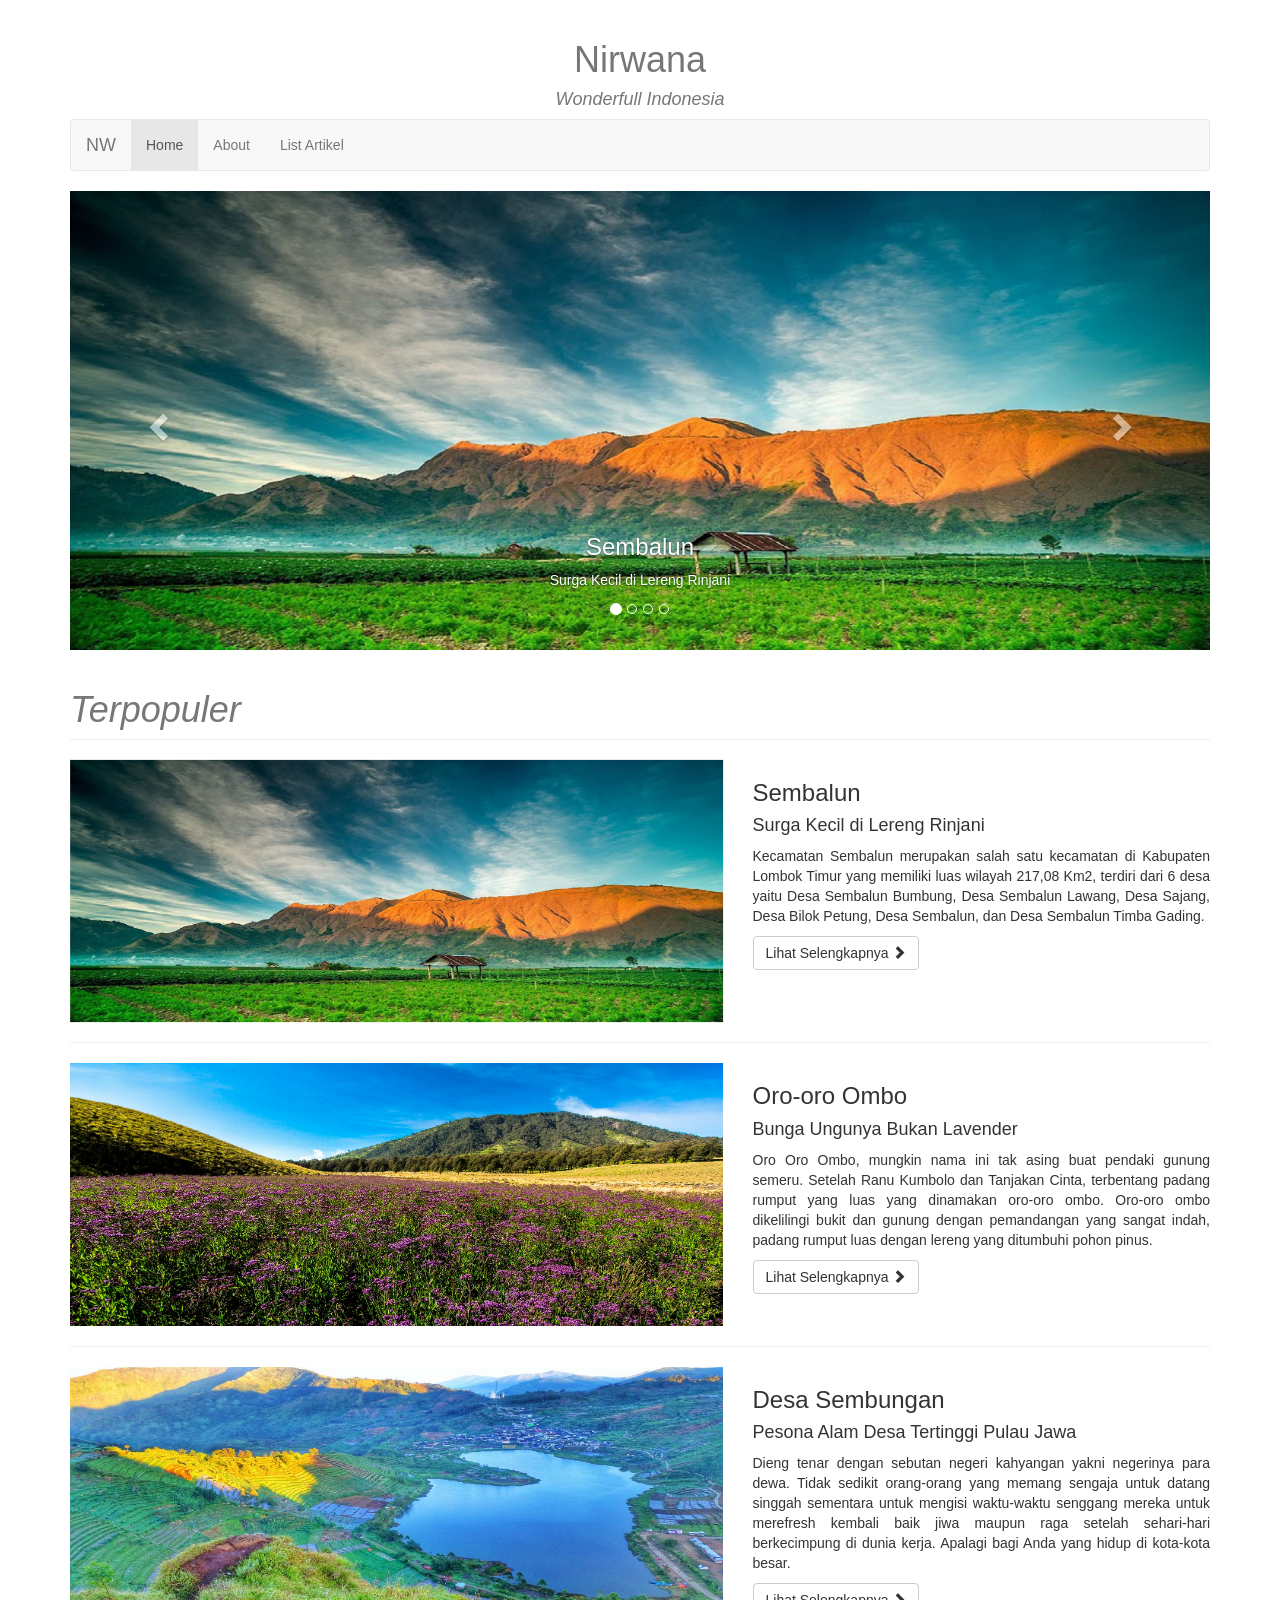
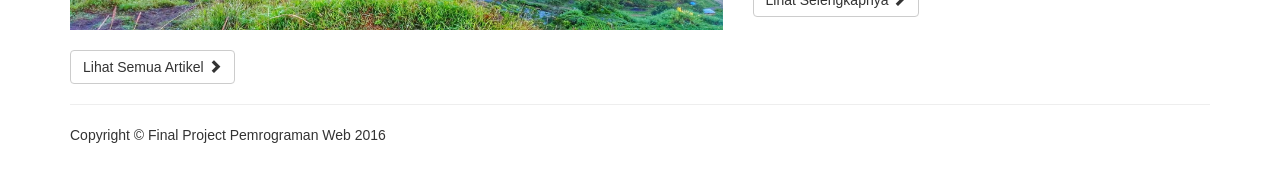
<file: index.html>
<!DOCTYPE html>  
<html lang="en"> <head>
    <title>Welcome</title>
    <meta charset="utf-8">
    <meta name="viewport" content="width=device-width, initialscale=1">
    <link rel="stylesheet" href="css/bootstrap.min.css">
    <link rel="stylesheet" href="css/navbar.css">
  </head><body>
    <div class="cover">
      <div class="cover-image"></div>
    </div>
    <div class="container">
      <!-- navbar -->
      <div class="row">
        <div class="col-md-12 text-center">
          <h1 class="text-muted">Nirwana</h1>
          <h4 class="text-muted">
            <i>Wonderfull Indonesia</i>
          </h4>
        </div>
      </div>
      <nav class="navbar navbar-default">
        <div class="container-fluid">
          <div class="navbar-header">
            <button type="button" class="navbar-toggle collapsed" data-toggle="collapse" data-target="#navbar" aria-expanded="false" aria-controls="navbar">
              <span class="sr-only">Toggle navigation</span>
              <span class="icon-bar"></span>
              <span class="icon-bar"></span>
              <span class="icon-bar"></span>
            </button>
            <a class="navbar-brand" href="#">NW</a>
          </div>
          <div id="navbar" class="navbar-collapse collapse">
            <ul class="nav navbar-nav">
              <li class="active">
                <a href="#">Home</a>
              </li>
              <li>
                <a href="about.html">About</a>
              </li>
              <li>
                <a href="listartikel.html">List Artikel</a>
              </li>
            </ul>
          </div>
          <!--/.nav-collapse -->
        </div>
        <!--/.container-fluid -->
      </nav>
      <div class="row"></div>
      <!-- navbar -->
      <!-- Slide -->
      <!-- Carousel plugin : javascript yang ada di bootstrap.js -->
      <div id="myCarousel" class="carousel slide" data-ride="carousel">
        <!-- Indicators / bulet" di bawah gambar -->
        <ol class="carousel-indicators">
          <li data-target="#myCarousel" data-slide-to="0" class="active"></li>
          <li data-target="#myCarousel" data-slide-to="1"></li>
          <li data-target="#myCarousel" data-slide-to="2"></li>
          <li data-target="#myCarousel" data-slide-to="3"></li>
        </ol>
        <!-- Wrapper for slides -->
        <div class="carousel-inner" role="listbox">
          <div class="item active">
            <img src="img\sembalun-lawang.jpg" alt="sembalun"/>
            <div class="carousel-caption">
              <h3>Sembalun</h3>
              <p>Surga Kecil di Lereng Rinjani</p>
            </div>
          </div>
          <div class="item">
            <img src="img\Dieng.jpeg" alt="dieng"/>
            <div class="carousel-caption">
              <h3>Desa Sembungan</h3>
              <p>Keindahan Pesona Alama Desa Tertinggi Di Pulau Jawa</p>
            </div>
          </div>
          <div class="item">
            <img src="img\oro-oro ombo.jpg" alt="oro-oro"/>
            <div class="carousel-caption">
              <h3>Oro-oro Ombo</h3>
              <p>Bunga Ungunya Bukan Lavender</p>
            </div>
          </div>
          <div class="item">
            <img src="img\raja ampat.jpg" alt="ampat"/>
            <div class="carousel-caption">
              <h3>Welcome To Raja Ampat</h3>
              <p>The Paradise On Earth</p>
            </div>
          </div>
        </div>
        <!--carousel-inner-->
        <!-- kontrol ke kanan dan ke kiri <> -->
        <a class="left carousel-control" href="#myCarousel" role="button" data-slide="prev">



		<span class="glyphicon glyphicon-chevron-left" aria-hidden="true"></span>



		<span class="sr-only">Previous</span>



	</a>
        <a class="right carousel-control" href="#myCarousel" role="button" data-slide="next">



		<span class="glyphicon glyphicon-chevron-right" aria-hidden="true"></span>



		<span class="sr-only">Next</span>



	</a>
      </div>
      <!--myCarousel-->
      <!-- Slide -->
      <!-- Page Content -->
      <!-- Page Heading -->
      <div class="row">
        <div class="col-lg-12">
          <h1 class="page-header text-muted">
            <i>Terpopuler</i>
          </h1>
        </div>
      </div>
      <!-- /.row -->
      <!-- Project One -->
      <div class="row">
        <div class="col-md-7">
          <a href="#">

            <img class="img-responsive" src="img\sembalun-lawang.jpg" alt="sembalun">

          </a>
        </div>
        <div class="col-md-5">
          <h3>Sembalun</h3>
          <h4 contenteditable="true">Surga Kecil di Lereng Rinjani</h4>
          <p class="text-justify">Kecamatan Sembalun merupakan salah satu kecamatan di Kabupaten Lombok
            Timur yang memiliki luas wilayah 217,08 Km2, terdiri dari 6 desa yaitu
            Desa Sembalun Bumbung, Desa Sembalun Lawang, Desa Sajang, Desa Bilok Petung,
            Desa Sembalun, dan Desa Sembalun Timba Gading.&nbsp;</p>
          <a class="btn btn-default" href="rinjani.html">Lihat Selengkapnya <span class="glyphicon glyphicon-chevron-right"></span></a>
        </div>
      </div>
      <!-- /.row -->
      <hr>
      <!-- Project Two -->
      <div class="row">
        <div class="col-md-7">
          <a href="#">

             <img class="img-responsive" src="img\oro-oro ombo.jpg" alt="oro-oro">

          </a>
        </div>
        <div class="col-md-5">
          <h3>Oro-oro Ombo</h3>
          <h4 contenteditable="true">Bunga Ungunya Bukan Lavender</h4>
          <p class="text-justify">Oro Oro Ombo, mungkin nama ini tak asing buat pendaki gunung semeru. Setelah
            Ranu Kumbolo dan Tanjakan Cinta, terbentang padang rumput yang luas yang
            dinamakan oro-oro ombo. Oro-oro ombo dikelilingi bukit dan gunung dengan
            pemandangan yang sangat indah, padang rumput luas dengan lereng yang ditumbuhi
            pohon pinus.</p>
          <a class="btn btn-default" href="orooro.html">Lihat Selengkapnya <span class="glyphicon glyphicon-chevron-right"></span></a>
        </div>
      </div>
      <!-- /.row -->
      <hr>
      <!-- Project Three -->
      <div class="row">
        <div class="col-md-7">
          <a href="#">

             <img class="img-responsive" src="img\Dieng.jpeg" alt="dieng">

          </a>
        </div>
        <div class="col-md-5">
          <h3>Desa Sembungan</h3>
          <h4>Pesona Alam Desa Tertinggi Pulau Jawa</h4>
          <p class="text-justify">Dieng tenar dengan sebutan negeri kahyangan yakni negerinya para dewa.
            Tidak sedikit orang-orang yang memang sengaja untuk datang singgah sementara
            untuk mengisi waktu-waktu senggang mereka untuk merefresh kembali baik
            jiwa maupun raga setelah sehari-hari berkecimpung di dunia kerja. Apalagi
            bagi Anda yang hidup di kota-kota besar.</p>
          <a class="btn btn-default" href="dieng.html">Lihat Selengkapnya

            <span class="glyphicon glyphicon-chevron-right"></span>

            </a>
        </div>
      </div>
      <!-- /.row -->
      <br>
      <div>
        <a class="btn btn-default" href="listartikel.html">Lihat Semua Artikel

         <span class="glyphicon glyphicon-chevron-right"></span>

      </a>
      </div>
      <hr>
      <!-- Page Content -->
      <!-- Footer -->
      <footer>
        <div class="row">
          <div class="col-lg-12">
            <p>Copyright © Final Project Pemrograman Web 2016</p>
          </div>
        </div>
        <!-- /.row -->
      </footer>
      <!-- Footer -->
    </div>
    <!--/container-->
    <script src="js/jquery-1.12.4.min.js"></script>
    <script src="js/bootstrap.min.js"></script>
  

</body></html>
</file>
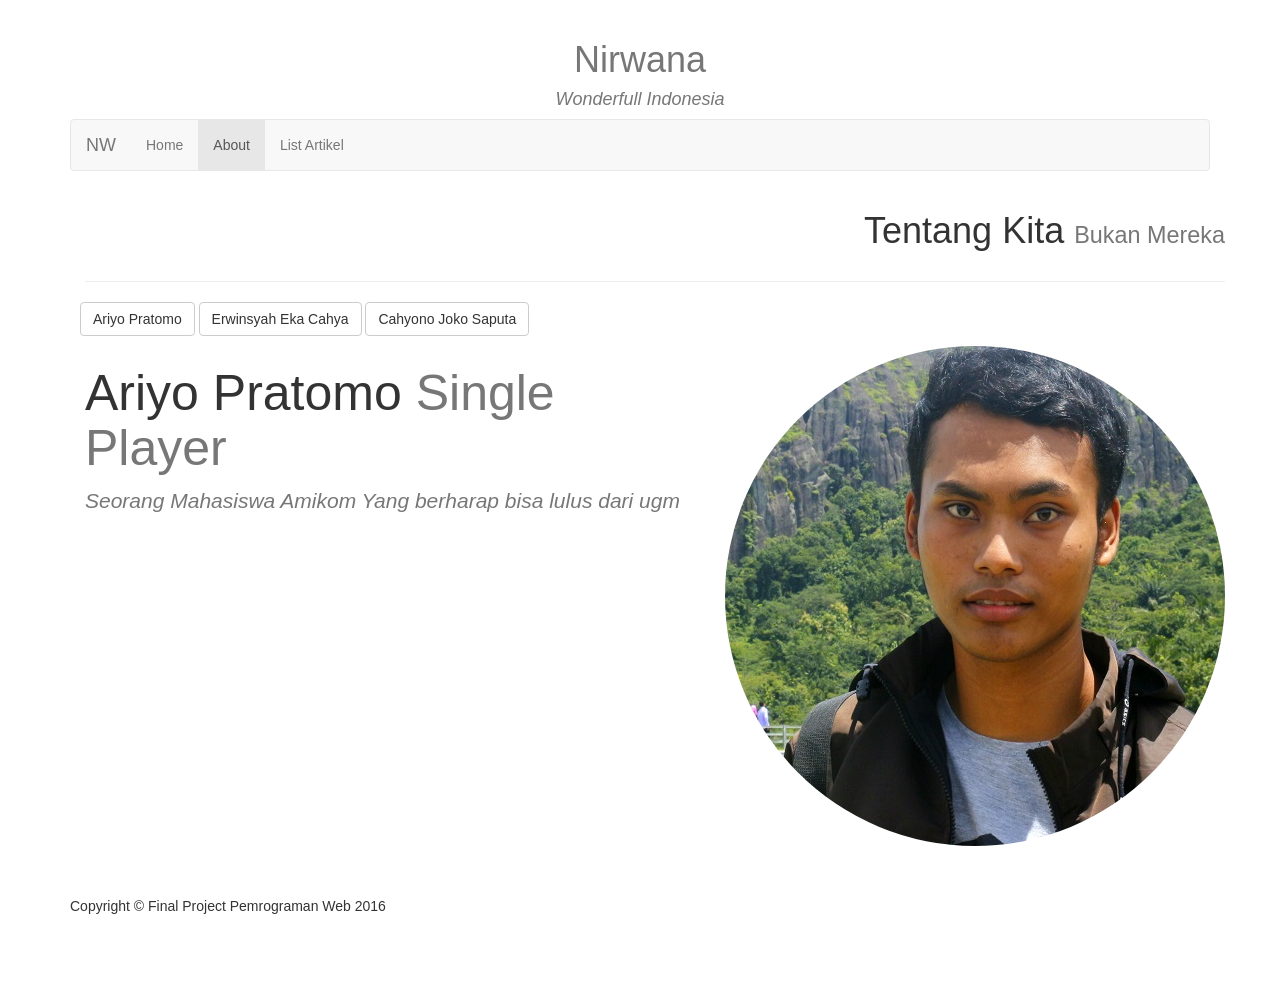
<file: about.html>
<!DOCTYPE html>  
<html lang="en"> <head>
        <title>Tentang Kita</title>
        <meta charset="utf-8">
        <meta name="viewport" content="width=device-width, initialscale=1">
        <link rel="stylesheet" href="css/bootstrap.min.css">
        <link rel="stylesheet" href="css/navbar.css">
        <link rel="stylesheet" href="css/custom.css">
    </head><body>
        <div class="container">
            <!-- navbar -->
            <div class="row">
                <div class="col-md-12 text-center">
                    <h1 class="text-muted">Nirwana</h1>
                    <h4 class="text-muted">
                        <i>Wonderfull Indonesia</i>
                    </h4>
                </div>
            </div>
            <nav class="navbar navbar-default">
                <div class="container-fluid">
                    <div class="navbar-header">
                        <button type="button" class="navbar-toggle collapsed" data-toggle="collapse" data-target="#navbar" aria-expanded="false" aria-controls="navbar">
                            <span class="sr-only">Toggle navigation</span>
                            <span class="icon-bar"></span>
                            <span class="icon-bar"></span>
                            <span class="icon-bar"></span>
                        </button>
                        <a class="navbar-brand" href="#">NW</a>
                    </div>
                    <div id="navbar" class="navbar-collapse collapse">
                        <ul class="nav navbar-nav">
                            <li>
                                <a href="index.html">Home</a>
                            </li>
                            <li class="active">
                                <a href="about.html">About</a>
                            </li>
                            <li>
                                <a href="listartikel.html">List Artikel</a>
                            </li>
                        </ul>
                    </div>
                    <!--/.nav-collapse -->
                </div>
                <!--/.container-fluid -->
            </nav>
            <!-- navbar -->
            <!-- Page Content -->
            <div class="container">
                <div class="row">
                    <div class="col-lg-12">
                        <h1 class="pull-right">Tentang Kita
                            <small>Bukan Mereka</small>
                        </h1>
                    </div>
                </div>
                <hr>
                <div id="wrapper">
                    <ul id="nav" class="list-inline">
                        <a href="about.html">

						<button class="btn btn-default">Ariyo Pratomo</button>

					</a>
                        <a href="erwin.html">

						<button class="btn btn-default">Erwinsyah Eka Cahya</button>

					</a>
                        <a href="joko.html">

						<button class="btn btn-default">Cahyono Joko Saputa</button>

					</a>
                    </ul>
                    <div id="content">
                        <!-- First Featurette -->
                        <div class="featurette" id="about">
                            <img class="featurette-image img-circle img-responsive pull-right" src="img\Ariyo.jpg">
                            <h2 class="featurette-heading">Ariyo Pratomo
                                <span class="text-muted">Single Player</span>
                            </h2>
                            <p class="lead text-muted">
                                <i>Seorang Mahasiswa Amikom Yang berharap bisa lulus dari ugm</i>
                            </p>
                        </div>
                    </div>
                </div>
                
            </div>
            <!-- Footer -->
            <footer>
                <div class="row">
                    <div class="col-lg-12">
                        <p>Copyright © Final Project Pemrograman Web 2016</p>
                    </div>
                </div>
                <!-- /.row -->
            </footer>
            <!-- Footer -->
        </div>
        <!--/container-->
        <script src="js/jquery-1.12.4.min.js"></script>
        <script src="js/bootstrap.min.js"></script>
        <script src="js/ajax.js"></script>
    

</body></html>
</file>
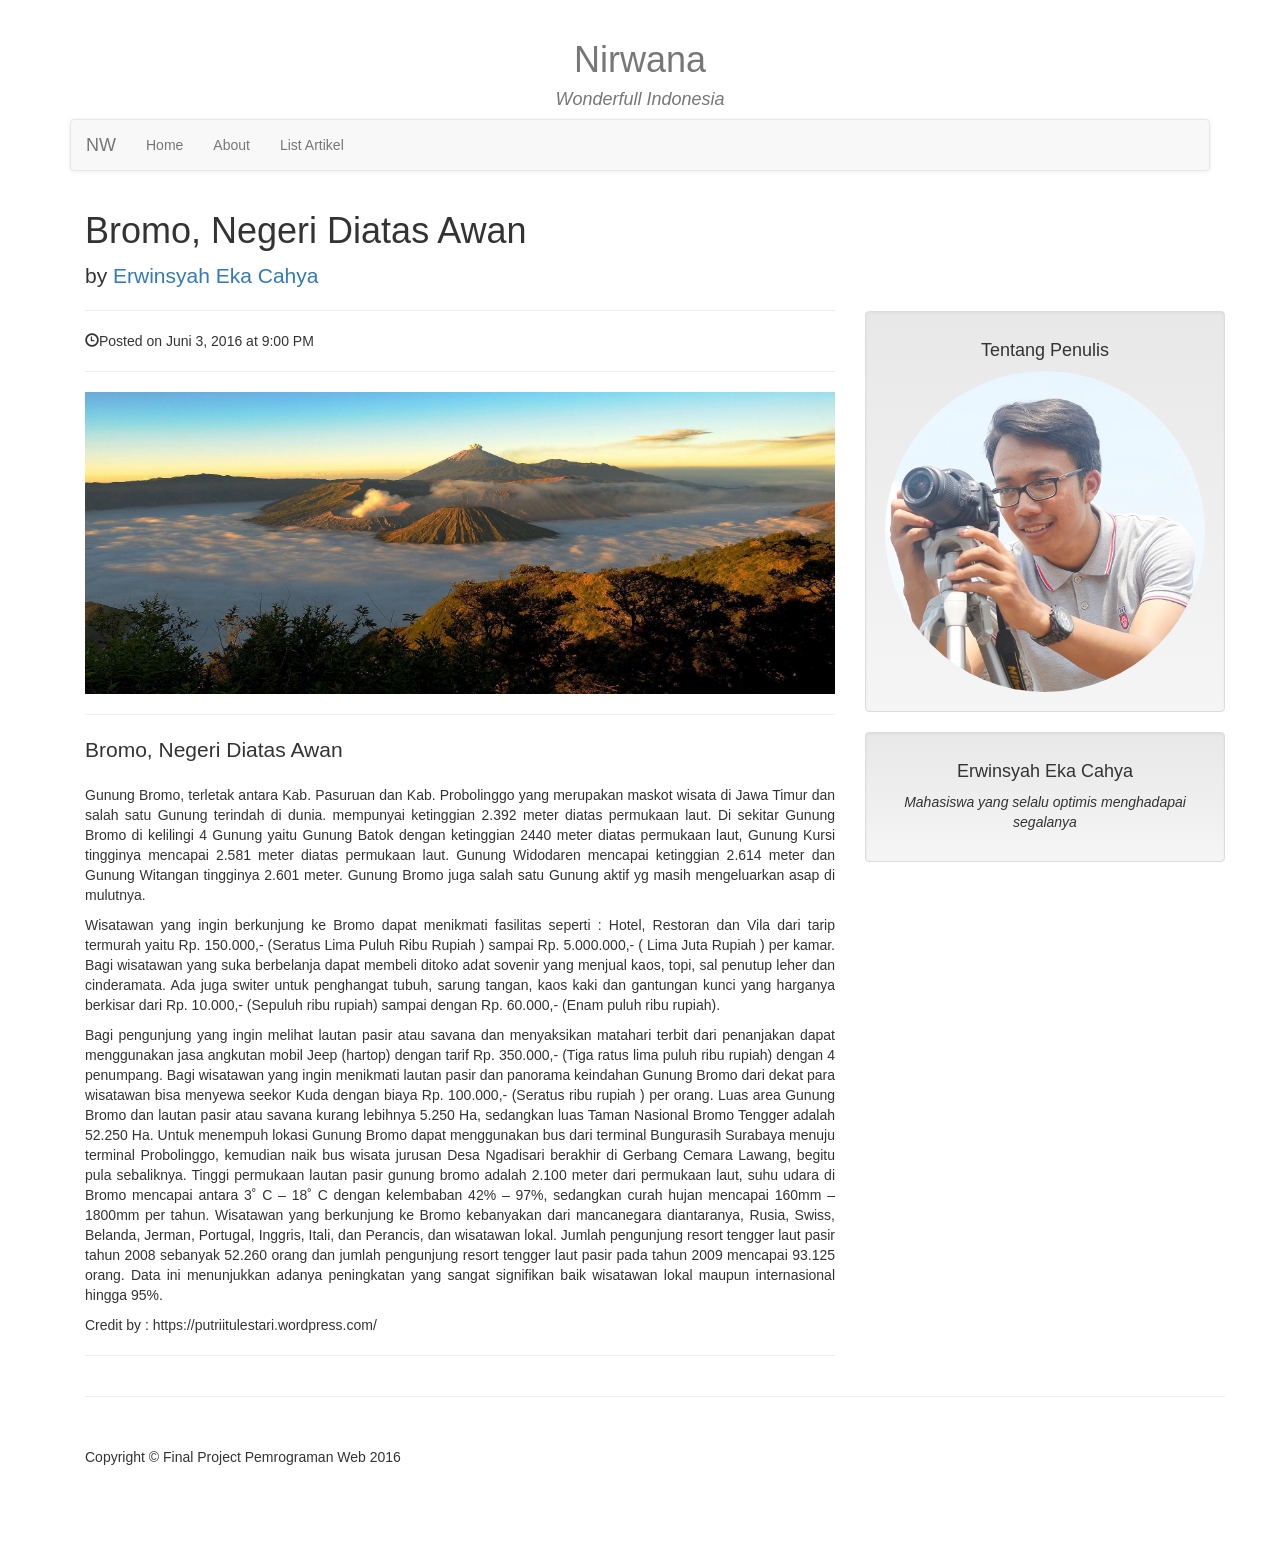
<file: bromo.html>
<!DOCTYPE html>  
<html lang="en"> <head>
    <title>Bromo</title>
    <meta charset="utf-8">
    <meta name="viewport" content="width=device-width, initialscale=1">
    <link rel="stylesheet" href="css/bootstrap.min.css">
    <link rel="stylesheet" href="css/bootstrap-theme.min.css">
    <link rel="stylesheet" href="css/navbar.css">
    <link rel="stylesheet" href="css/custom.css">
  </head><body>
    <div class="container">
      <!-- navbar -->
      <div class="row">
        <div class="col-md-12 text-center">
          <h1 class="text-muted">Nirwana</h1>
          <h4 class="text-muted">
            <i>Wonderfull Indonesia</i>
          </h4>
        </div>
      </div>
      <nav class="navbar navbar-default">
        <div class="container-fluid">
          <div class="navbar-header">
            <button type="button" class="navbar-toggle collapsed" data-toggle="collapse" data-target="#navbar" aria-expanded="false" aria-controls="navbar">
              <span class="sr-only">Toggle navigation</span>
              <span class="icon-bar"></span>
              <span class="icon-bar"></span>
              <span class="icon-bar"></span>
            </button>
            <a class="navbar-brand" href="#">NW</a>
          </div>
          <div id="navbar" class="navbar-collapse collapse">
            <ul class="nav navbar-nav">
              <li>
                <a href="index.html">Home</a>
              </li>
              <li>
                <a href="about.html">About</a>
              </li>
              <li>
                <a href="listartikel.html">List Artikel</a>
              </li>
            </ul>
          </div>
          <!--/.nav-collapse -->
        </div>
        <!--/.container-fluid -->
      </nav>
      <!-- navbar -->
      <!-- Page Content -->
      <div class="container">
        <div class="row">
          <!-- Blog Post Content Column -->
          <div class="col-lg-8">
            <!-- Blog Post -->
            <!-- Title -->
            <h1>Bromo, Negeri Diatas Awan</h1>
            <!-- Author -->
            <p class="lead">by
              <a href="#">Erwinsyah Eka Cahya</a>
            </p>
            <hr>
            <!-- Date/Time -->
            <p>
              <span class="glyphicon glyphicon-time"></span>Posted on Juni 3, 2016 at 9:00 PM</p>
            <hr>
            <!-- Preview Image -->
            <img class="img-responsive" src="img\bromo.jpg" alt="">
            <hr>
            <!-- Post Content -->
            <p class="lead">Bromo, Negeri Diatas Awan</p>
            <p class="text-justify">Gunung Bromo, terletak antara Kab. Pasuruan dan Kab. Probolinggo yang
              merupakan maskot wisata di Jawa Timur dan salah satu Gunung terindah di
              dunia. mempunyai ketinggian 2.392 meter diatas permukaan laut. Di sekitar
              Gunung Bromo di kelilingi 4 Gunung yaitu Gunung Batok dengan ketinggian
              2440 meter diatas permukaan laut, Gunung Kursi tingginya mencapai 2.581
              meter diatas permukaan laut. Gunung Widodaren mencapai ketinggian 2.614
              meter dan Gunung Witangan tingginya 2.601 meter. Gunung Bromo juga salah
              satu Gunung aktif yg masih mengeluarkan asap di mulutnya.</p>
            <p class="text-justify">Wisatawan yang ingin berkunjung ke Bromo dapat menikmati fasilitas seperti
              : Hotel, Restoran dan Vila dari tarip termurah yaitu Rp. 150.000,- (Seratus
              Lima Puluh Ribu Rupiah ) sampai Rp. 5.000.000,- ( Lima Juta Rupiah ) per
              kamar. Bagi wisatawan yang suka berbelanja dapat membeli ditoko adat sovenir
              yang menjual kaos, topi, sal penutup leher dan cinderamata. Ada juga switer
              untuk penghangat tubuh, sarung tangan, kaos kaki dan gantungan kunci yang
              harganya berkisar dari Rp. 10.000,- (Sepuluh ribu rupiah) sampai dengan
              Rp. 60.000,- (Enam puluh ribu rupiah).</p>
            <p class="text-justify">Bagi pengunjung yang ingin melihat lautan pasir atau savana dan menyaksikan
              matahari terbit dari penanjakan dapat menggunakan jasa angkutan mobil Jeep
              (hartop) dengan tarif Rp. 350.000,- (Tiga ratus lima puluh ribu rupiah)
              dengan 4 penumpang. Bagi wisatawan yang ingin menikmati lautan pasir dan
              panorama keindahan Gunung Bromo dari dekat para wisatawan bisa menyewa
              seekor Kuda dengan biaya Rp. 100.000,- (Seratus ribu rupiah ) per orang.
              Luas area Gunung Bromo dan lautan pasir atau savana kurang lebihnya 5.250
              Ha, sedangkan luas Taman Nasional Bromo Tengger adalah 52.250 Ha. Untuk
              menempuh lokasi Gunung Bromo dapat menggunakan bus dari terminal Bungurasih
              Surabaya menuju terminal Probolinggo, kemudian naik bus wisata jurusan
              Desa Ngadisari berakhir di Gerbang Cemara Lawang, begitu pula sebaliknya.
              Tinggi permukaan lautan pasir gunung bromo adalah 2.100 meter dari permukaan
              laut, suhu udara di Bromo mencapai antara 3˚ C – 18˚ C dengan kelembaban
              42% – 97%, sedangkan curah hujan mencapai 160mm – 1800mm per tahun. Wisatawan
              yang berkunjung ke Bromo kebanyakan dari mancanegara diantaranya, Rusia,
              Swiss, Belanda, Jerman, Portugal, Inggris, Itali, dan Perancis, dan wisatawan
              lokal. Jumlah pengunjung resort tengger laut pasir tahun 2008 sebanyak
              52.260 orang dan jumlah pengunjung resort tengger laut pasir pada tahun
              2009 mencapai 93.125 orang. Data ini menunjukkan adanya peningkatan yang
              sangat signifikan baik wisatawan lokal maupun internasional hingga 95%.</p>
            <p contenteditable="true">Credit by : https://putriitulestari.wordpress.com/</p>
              <div class="fb-like" data-href="http://b0ssun.github.io/bromo.html" data-layout="button_count" data-action="like" data-show-faces="true" data-share="false"></div>
              <div class="fb-share-button" data-href="http://b0ssun.github.io/bromo.html" data-layout="button_count" data-mobile-iframe="true"></div>
              <hr>
              <div class="fb-comments" data-href="http://b0ssun.github.io/bromo.html" data-numposts="5"></div>
          </div>
          <!-- Side bar -->
          <div class="col-md-4">
            <br>
            <br>
            <br>
            <br>
            <br>
            <br>
            <!-- tentang -->
            <div class="well">
              <center>
                <h4>Tentang Penulis</h4>
              </center>
              <div class="row">
                <div class="col-lg-12">
                  <img class="img-responsive img-circle center-block" src="img\erwin.png" alt="">
                </div>
              </div>
              <!-- /.row -->
            </div>
            <!-- Side Widget Well -->
            <div class="well">
              <h4 class="text-center">Erwinsyah Eka Cahya</h4>
              <p class="text-center">
                <i>Mahasiswa yang selalu optimis menghadapai segalanya</i>
              </p>
            </div>
            <div class="google-maps">
              <iframe src="https://www.google.com/maps/embed?pb=!1m18!1m12!1m3!1d252899.12789143372!2d112.81292402686141!3d-7.942092003197631!2m3!1f0!2f0!3f0!3m2!1i1024!2i768!4f13.1!3m3!1m2!1s0x2dd637aaab794a41%3A0xada40d36ecd2a5dd!2sGn.+Bromo!5e0!3m2!1sid!2sid!4v1465178981772" width="600" height="450" frameborder="0" style="border:0" allowfullscreen></iframe>
            </div>
          </div>
          <!-- row -->
        </div>
        <!-- container -->
        <hr>
        <!-- Footer -->
        <footer>
          <div class="row">
            <div class="col-lg-12">
              <p>Copyright © Final Project Pemrograman Web 2016</p>
            </div>
          </div>
          <!-- /.row -->
        </footer>
        <!-- Footer -->
        <script src="js/jquery-1.12.4.min.js"></script>
        <script src="js/bootstrap.min.js"></script>
        <script src="js/fb.js"></script>
      </div>
    </div>
  

</body></html>
</file>
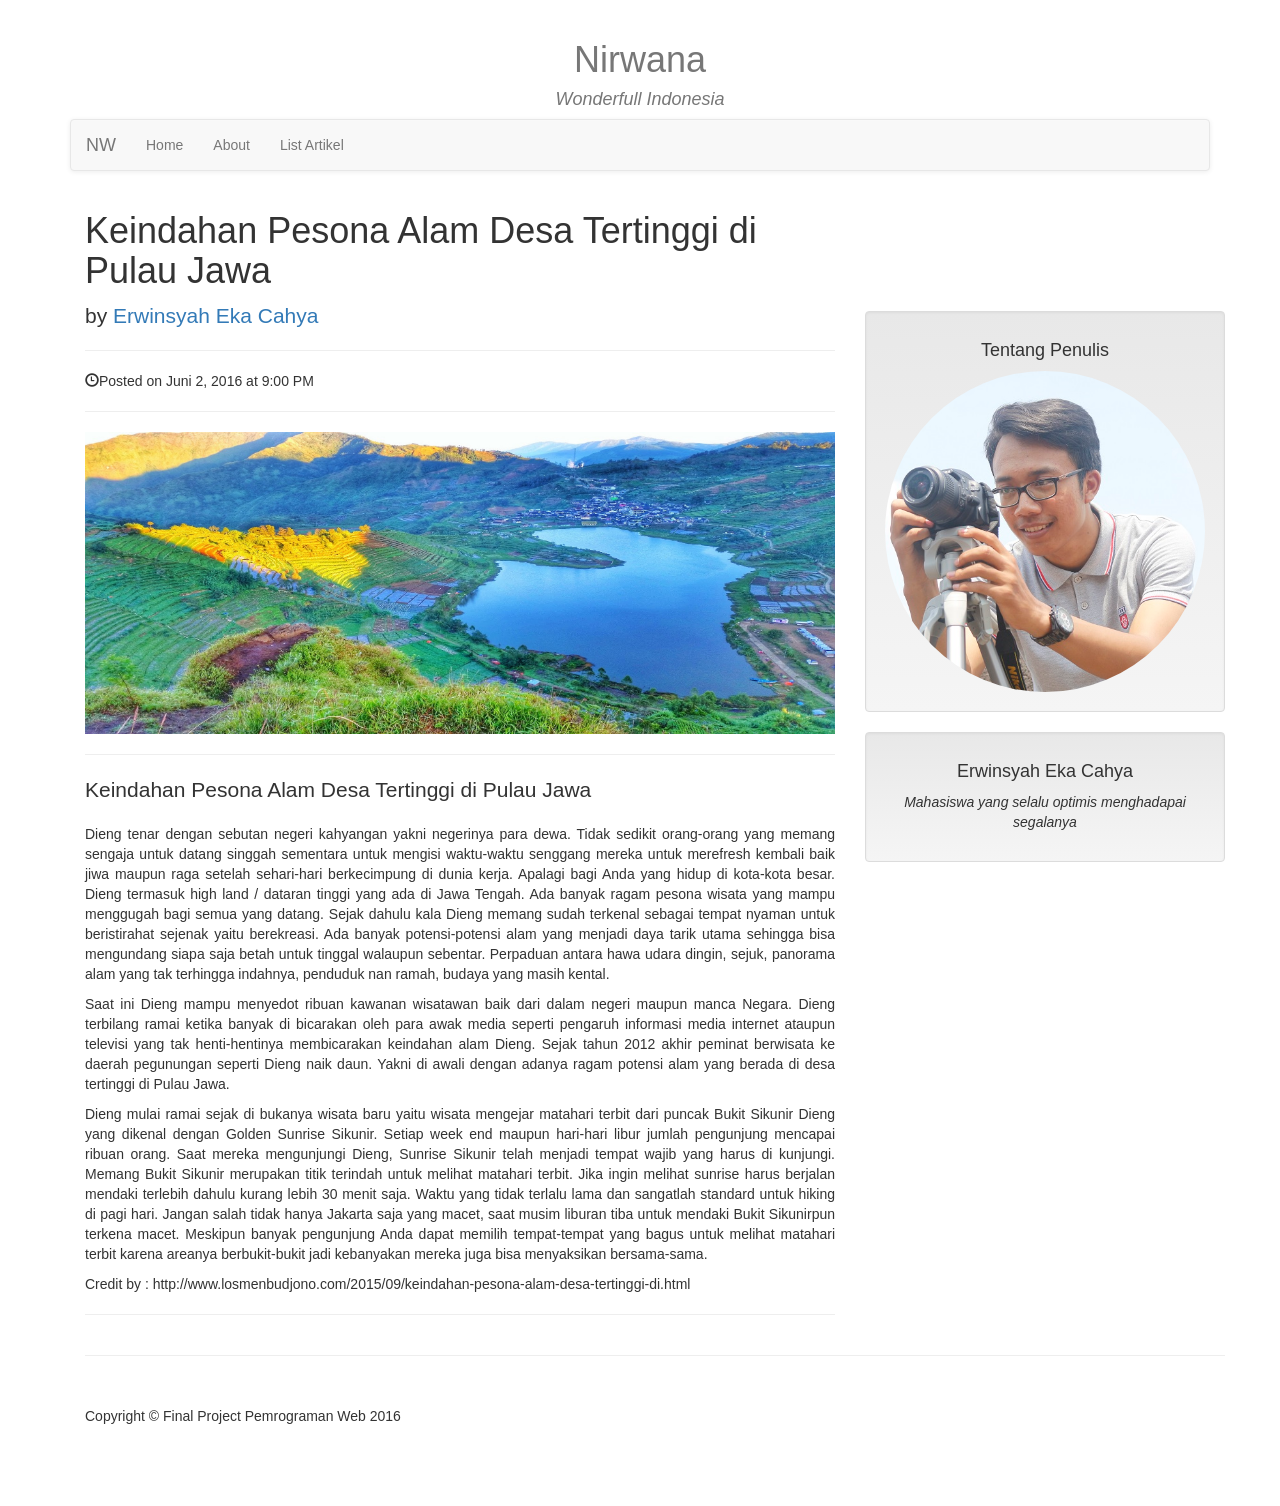
<file: dieng.html>
<!DOCTYPE html>  
<html lang="en"> <head>
    <title>Desa Sembungan</title>
    <meta charset="utf-8">
    <meta name="viewport" content="width=device-width, initialscale=1">
    <link rel="stylesheet" href="css/bootstrap.min.css">
    <link rel="stylesheet" href="css/bootstrap-theme.min.css">
    <link rel="stylesheet" href="css/navbar.css">
    <link rel="stylesheet" href="css/custom.css">
  </head><body>
    <div class="container">
      <!-- navbar -->
      <div class="row">
        <div class="col-md-12 text-center">
          <h1 class="text-muted">Nirwana</h1>
          <h4 class="text-muted">
            <i>Wonderfull Indonesia</i>
          </h4>
        </div>
      </div>
      <nav class="navbar navbar-default">
        <div class="container-fluid">
          <div class="navbar-header">
            <button type="button" class="navbar-toggle collapsed" data-toggle="collapse" data-target="#navbar" aria-expanded="false" aria-controls="navbar">
              <span class="sr-only">Toggle navigation</span>
              <span class="icon-bar"></span>
              <span class="icon-bar"></span>
              <span class="icon-bar"></span>
            </button>
            <a class="navbar-brand" href="#">NW</a>
          </div>
          <div id="navbar" class="navbar-collapse collapse">
            <ul class="nav navbar-nav">
              <li>
                <a href="index.html">Home</a>
              </li>
              <li>
                <a href="about.html">About</a>
              </li>
              <li>
                <a href="listartikel.html">List Artikel</a>
              </li>
            </ul>
          </div>
          <!--/.nav-collapse -->
        </div>
        <!--/.container-fluid -->
      </nav>
      <!-- navbar -->
      <!-- Page Content -->
      <div class="container">
        <div class="row">
          <!-- Blog Post Content Column -->
          <div class="col-lg-8">
            <!-- Blog Post -->
            <!-- Title -->
            <h1>Keindahan Pesona Alam Desa Tertinggi di Pulau Jawa</h1>
            <!-- Author -->
            <p class="lead">by
              <a href="#">Erwinsyah Eka Cahya</a>
            </p>
            <hr>
            <!-- Date/Time -->
            <p>
              <span class="glyphicon glyphicon-time"></span>Posted on Juni 2, 2016 at 9:00 PM</p>
            <hr>
            <!-- Preview Image -->
            <img class="img-responsive" src="img\Dieng.jpeg" alt="">
            <hr>
            <!-- Post Content -->
            <p class="lead">Keindahan Pesona Alam Desa Tertinggi di Pulau Jawa</p>
            <p class="text-justify" contenteditable="true">Dieng tenar dengan sebutan negeri kahyangan yakni negerinya para dewa.
              Tidak sedikit orang-orang yang memang sengaja untuk datang singgah sementara
              untuk mengisi waktu-waktu senggang mereka untuk merefresh kembali baik
              jiwa maupun raga setelah sehari-hari berkecimpung di dunia kerja. Apalagi
              bagi Anda yang hidup di kota-kota besar. Dieng termasuk high land / dataran
              tinggi yang ada di Jawa Tengah. Ada banyak ragam pesona wisata yang mampu
              menggugah bagi semua yang datang. Sejak dahulu kala Dieng memang sudah
              terkenal sebagai tempat nyaman untuk beristirahat sejenak yaitu berekreasi.
              Ada banyak potensi-potensi alam yang menjadi daya tarik utama sehingga
              bisa mengundang siapa saja betah untuk tinggal walaupun sebentar. Perpaduan
              antara hawa udara dingin, sejuk, panorama alam yang tak terhingga indahnya,
              penduduk nan ramah, budaya yang masih kental.</p>
            <p class="text-justify">Saat ini Dieng mampu menyedot ribuan kawanan wisatawan baik dari dalam
              negeri maupun manca Negara. Dieng terbilang ramai ketika banyak di bicarakan
              oleh para awak media seperti pengaruh informasi media internet ataupun
              televisi yang tak henti-hentinya membicarakan keindahan alam Dieng. Sejak
              tahun 2012 akhir peminat berwisata ke daerah pegunungan seperti Dieng naik
              daun. Yakni di awali dengan adanya ragam potensi alam yang berada di desa
              tertinggi di Pulau Jawa.</p>
            <p class="text-justify">Dieng mulai ramai sejak di bukanya wisata baru yaitu wisata mengejar matahari&nbsp;terbit
              dari puncak Bukit Sikunir Dieng yang dikenal dengan Golden Sunrise Sikunir.
              Setiap week end maupun hari-hari libur jumlah pengunjung mencapai ribuan
              orang. Saat mereka mengunjungi Dieng, Sunrise Sikunir telah menjadi tempat
              wajib yang harus di kunjungi. Memang Bukit Sikunir merupakan titik terindah
              untuk melihat matahari terbit. Jika ingin melihat sunrise harus berjalan
              mendaki terlebih dahulu kurang lebih 30 menit saja. Waktu yang tidak terlalu
              lama dan sangatlah standard untuk hiking di pagi hari. Jangan salah tidak
              hanya Jakarta saja yang macet, saat musim liburan tiba untuk mendaki Bukit
              Sikunirpun terkena macet. Meskipun banyak pengunjung Anda dapat memilih
              tempat-tempat yang bagus untuk melihat matahari terbit karena areanya berbukit-bukit
              jadi kebanyakan mereka juga bisa menyaksikan bersama-sama.</p>
            <p contenteditable="true">Credit by : http://www.losmenbudjono.com/2015/09/keindahan-pesona-alam-desa-tertinggi-di.html</p>
            <div class="fb-like" data-href="http://b0ssun.github.io/dieng.html" data-layout="button_count" data-action="like" data-show-faces="true" data-share="false"></div>
          <div class="fb-share-button" data-href="http://b0ssun.github.io/dieng.html" data-layout="button_count" data-mobile-iframe="true"></div>
          <hr>
          <div class="fb-comments" data-href="http://b0ssun.github.io/dieng.html" data-numposts="5"></div>
        </div>
        <!-- Side bar -->
        <div class="col-md-4">
          <br>
          <br>
          <br>
          <br>
          <br>
          <br>
          <!-- tentang -->
          <div class="well">
            <center>
              <h4>Tentang Penulis</h4>
            </center>
            <div class="row">
              <div class="col-lg-12">
                <img class="img-responsive img-circle center-block" src="img\erwin.png" alt="">
              </div>
            </div>
            <!-- /.row -->
          </div>
          <!-- Side Widget Well -->
          <div class="well">
            <h4 class="text-center">Erwinsyah Eka Cahya</h4>
            <p class="text-center">
              <i>Mahasiswa yang selalu optimis menghadapai segalanya</i>
            </p>
          </div>
          <div class="google-maps">
            <iframe src="https://www.google.com/maps/embed?pb=!1m18!1m12!1m3!1d31664.03885659626!2d109.89891284575057!3d-7.240283041871038!2m3!1f0!2f0!3f0!3m2!1i1024!2i768!4f13.1!3m3!1m2!1s0x2e700c9cfdad5b7d%3A0x5027a76e3557250!2sSembungan%2C+Kejajar%2C+Kabupaten+Wonosobo%2C+Jawa+Tengah!5e0!3m2!1sid!2sid!4v1464853620668" width="600" height="450" frameborder="0" style="border:0" allowfullscreen=""></iframe>
          </div>
        </div>
        <!-- row -->
      </div>
      <!-- container -->
      <hr>
      <!-- Footer -->
      <footer>
        <div class="row">
          <div class="col-lg-12">
            <p>Copyright © Final Project Pemrograman Web 2016</p>
          </div>
        </div>
        <!-- /.row -->
      </footer>
      <!-- Footer -->
      <script src="js/jquery-1.12.4.min.js"></script>
      <script src="js/bootstrap.min.js"></script>
      <script src="js/fb.js"></script>
    </div>
    </div>
  

</body></html>
</file>
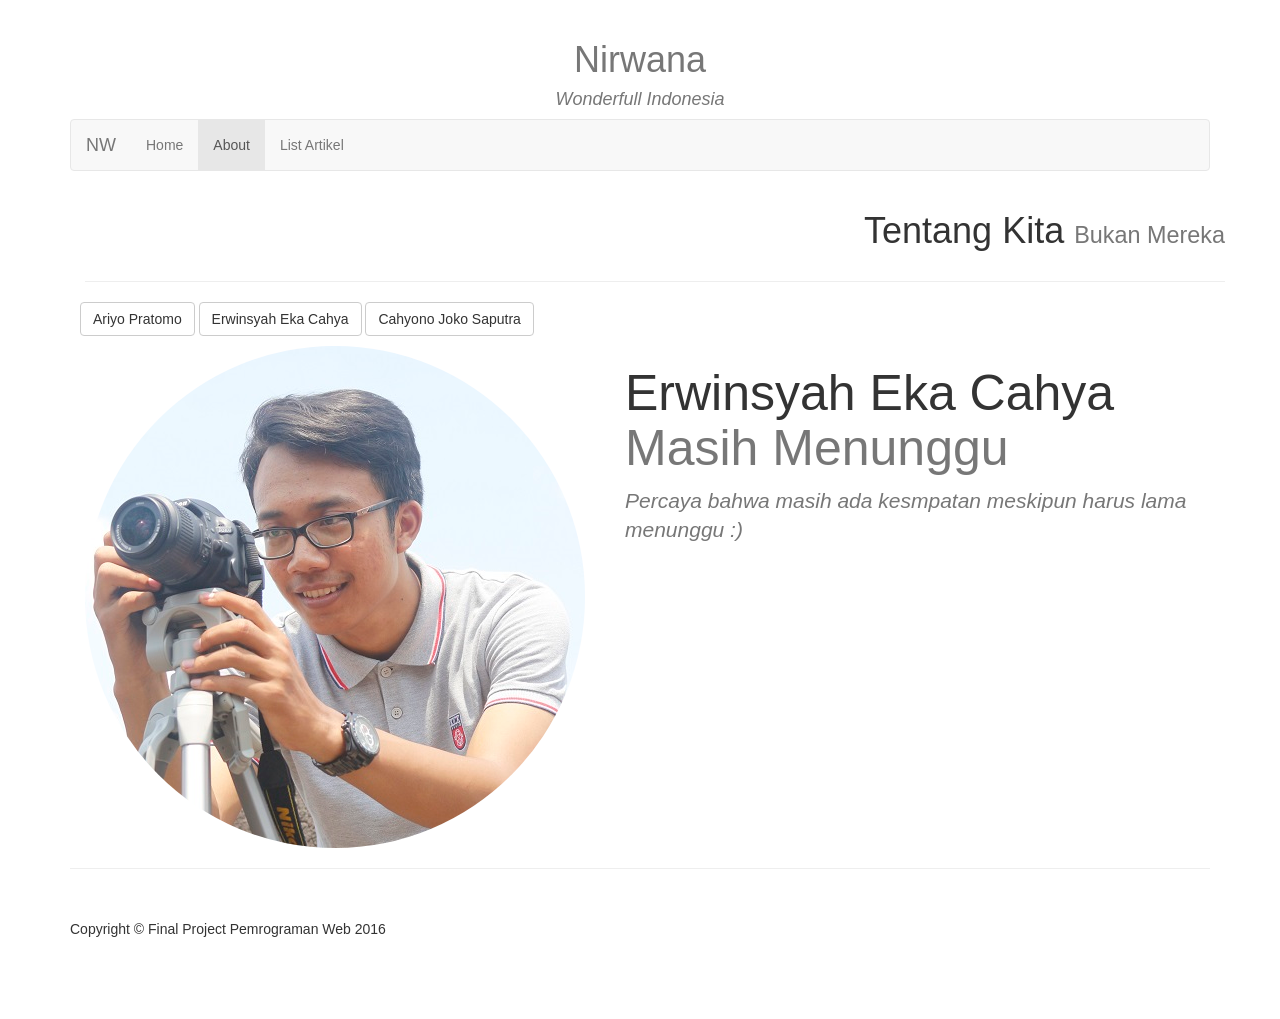
<file: erwin.html>
<!DOCTYPE html>  
<html lang="en"> <head>
        <title>Tentang Kita</title>
        <meta charset="utf-8">
        <meta name="viewport" content="width=device-width, initialscale=1">
        <link rel="stylesheet" href="css/bootstrap.min.css">
        <link rel="stylesheet" href="css/navbar.css">
        <link rel="stylesheet" href="css/custom.css">
    </head><body>
        <div class="container">
            <!-- navbar -->
            <div class="row">
                <div class="col-md-12 text-center">
                    <h1 class="text-muted">Nirwana</h1>
                    <h4 class="text-muted">
                        <i>Wonderfull Indonesia</i>
                    </h4>
                </div>
            </div>
            <nav class="navbar navbar-default">
                <div class="container-fluid">
                    <div class="navbar-header">
                        <button type="button" class="navbar-toggle collapsed" data-toggle="collapse" data-target="#navbar" aria-expanded="false" aria-controls="navbar">
                            <span class="sr-only">Toggle navigation</span>
                            <span class="icon-bar"></span>
                            <span class="icon-bar"></span>
                            <span class="icon-bar"></span>
                        </button>
                        <a class="navbar-brand" href="#">NW</a>
                    </div>
                    <div id="navbar" class="navbar-collapse collapse">
                        <ul class="nav navbar-nav">
                            <li>
                                <a href="index.html">Home</a>
                            </li>
                            <li class="active">
                                <a href="about.html">About</a>
                            </li>
                            <li>
                                <a href="listartikel.html">List Artikel</a>
                            </li>
                        </ul>
                    </div>
                    <!--/.nav-collapse -->
                </div>
                <!--/.container-fluid -->
            </nav>
            <!-- navbar -->
            <!-- Page Content -->
            <div class="container">
                <div class="row">
                    <div class="col-lg-12">
                        <h1 class="pull-right">Tentang Kita
                            <small>Bukan Mereka</small>
                        </h1>
                    </div>
                </div>
                <hr>
                <div id="wrapper">
                    <p style="text-align:center;">
                        </p><ul id="nav" class="list-inline">
                            <a href="about.html">

						<button class="btn btn-default">Ariyo Pratomo</button>

					</a>
                            <a href="erwin.html">

						<button class="btn btn-default">Erwinsyah Eka Cahya</button>

					</a>
                            <a href="joko.html">

						<button class="btn btn-default">Cahyono Joko Saputra</button>

					</a>
                    <p></p>
                    </ul>
                    <div id="content">
                        <!-- First Featurette -->
                        <div class="featurette" id="services">
                            <img class="featurette-image img-circle img-responsive pull-left" src="img\erwin.png">
                            <h2 class="featurette-heading">Erwinsyah Eka Cahya
                                <span class="text-muted">Masih Menunggu</span>
                            </h2>
                            <p class="lead text-muted">
                                <i>Percaya bahwa masih ada kesmpatan meskipun harus lama menunggu :)</i>
                            </p>
                        </div>
                    </div>
                </div>
                
                
            </div>
			<hr>
            <!-- Footer -->
            <footer>
                <div class="row">
                    <div class="col-lg-12">
                        <p>Copyright © Final Project Pemrograman Web 2016</p>
                    </div>
                </div>
                <!-- /.row -->
            </footer>
            <!-- Footer -->
        </div>
        <!--/container-->
        <script src="js/jquery-1.12.4.min.js"></script>
        <script src="js/bootstrap.min.js"></script>
        <script src="js/ajax.js"></script>
    

</body></html>
</file>
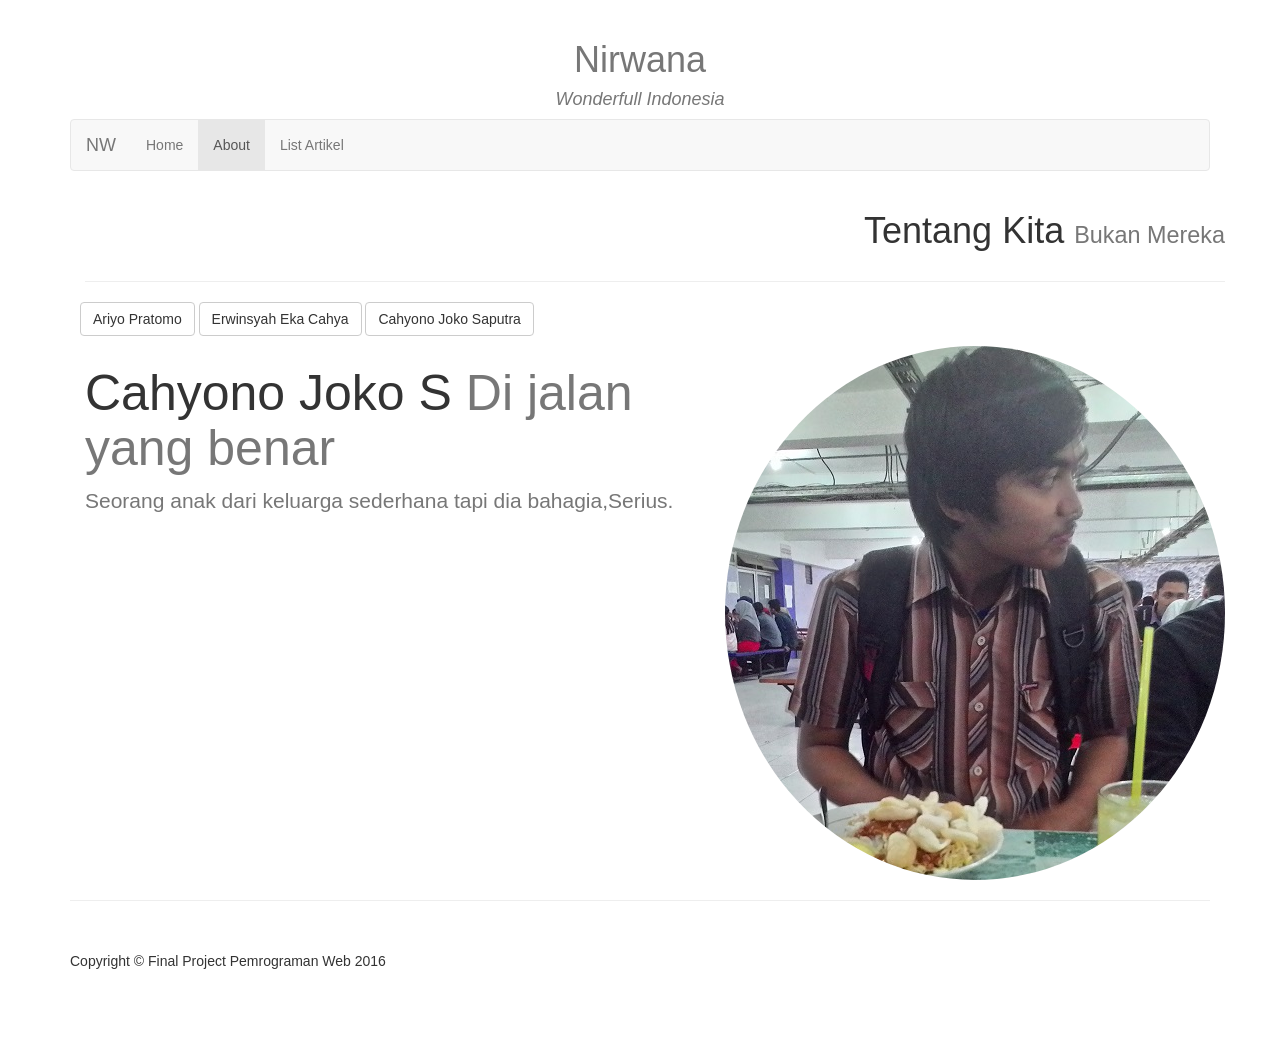
<file: joko.html>
<!DOCTYPE html>  
<html lang="en"> <head>
        <title>Tentang Kita</title>
        <meta charset="utf-8">
        <meta name="viewport" content="width=device-width, initialscale=1">
        <link rel="stylesheet" href="css/bootstrap.min.css">
        <link rel="stylesheet" href="css/navbar.css">
        <link rel="stylesheet" href="css/custom.css">
    </head><body>
        <div class="container">
            <!-- navbar -->
            <div class="row">
                <div class="col-md-12 text-center">
                    <h1 class="text-muted">Nirwana</h1>
                    <h4 class="text-muted">
                        <i>Wonderfull Indonesia</i>
                    </h4>
                </div>
            </div>
            <nav class="navbar navbar-default">
                <div class="container-fluid">
                    <div class="navbar-header">
                        <button type="button" class="navbar-toggle collapsed" data-toggle="collapse" data-target="#navbar" aria-expanded="false" aria-controls="navbar">
                            <span class="sr-only">Toggle navigation</span>
                            <span class="icon-bar"></span>
                            <span class="icon-bar"></span>
                            <span class="icon-bar"></span>
                        </button>
                        <a class="navbar-brand" href="#">NW</a>
                    </div>
                    <div id="navbar" class="navbar-collapse collapse">
                        <ul class="nav navbar-nav">
                            <li>
                                <a href="index.html">Home</a>
                            </li>
                            <li class="active">
                                <a href="about.html">About</a>
                            </li>
                            <li>
                                <a href="listartikel.html">List Artikel</a>
                            </li>
                        </ul>
                    </div>
                    <!--/.nav-collapse -->
                </div>
                <!--/.container-fluid -->
            </nav>
            <!-- navbar -->
            <!-- Page Content -->
            <div class="container">
                <div class="row">
                    <div class="col-lg-12">
                        <h1 class="pull-right">Tentang Kita
                            <small>Bukan Mereka</small>
                        </h1>
                    </div>
                </div>
                <hr>
                <div id="wrapper">
                    <ul id="nav" class="list-inline text-left">
                        <a href="about.html">

						<button class="btn btn-default">Ariyo Pratomo</button>

					</a>
                        <a href="erwin.html">

						<button class="btn btn-default">Erwinsyah Eka Cahya</button>

					</a>
                        <a href="joko.html">

						<button class="btn btn-default">Cahyono Joko Saputra</button>

					</a>
                    </ul>
                    <div id="content">
                        <!-- First Featurette -->
                        <div class="featurette" id="contact">
                            <img class="featurette-image img-circle img-responsive pull-right" src="img\P_20141028_101734_HDR.jpg">
                            <h2 class="featurette-heading">Cahyono Joko S
                                <span class="text-muted">Di jalan yang benar</span>
                            </h2>
                            <p class="lead text-muted">Seorang anak dari keluarga sederhana tapi dia bahagia,Serius.</p>
                        </div>
                    </div>
                </div>
                
            </div>
			<hr>
            <!-- Footer -->
            <footer>
                <div class="row">
                    <div class="col-lg-12">
                        <p>Copyright © Final Project Pemrograman Web 2016</p>
                    </div>
                </div>
                <!-- /.row -->
            </footer>
            <!-- Footer -->
        </div>
        <!--/container-->
        <script src="js/jquery-1.12.4.min.js"></script>
        <script src="js/bootstrap.min.js"></script>
        <script src="js/ajax.js"></script>
    

</body></html>
</file>
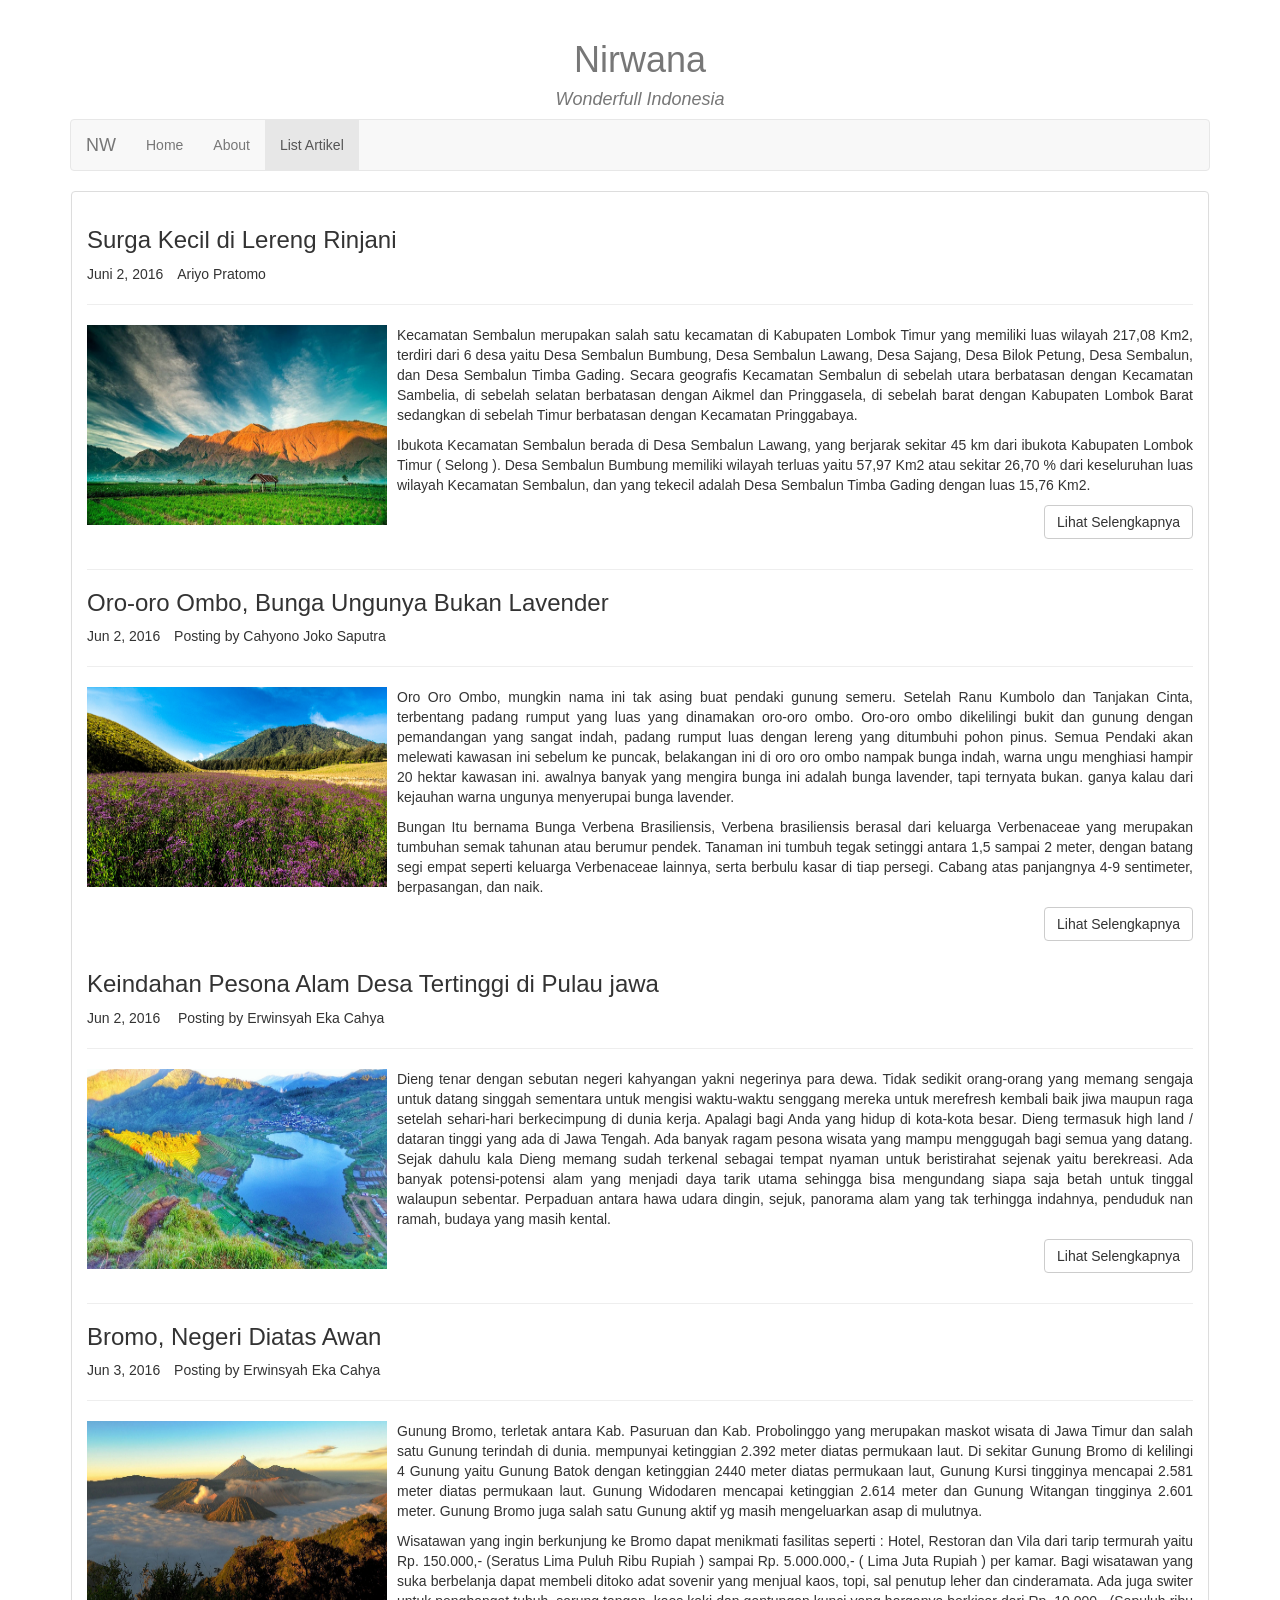
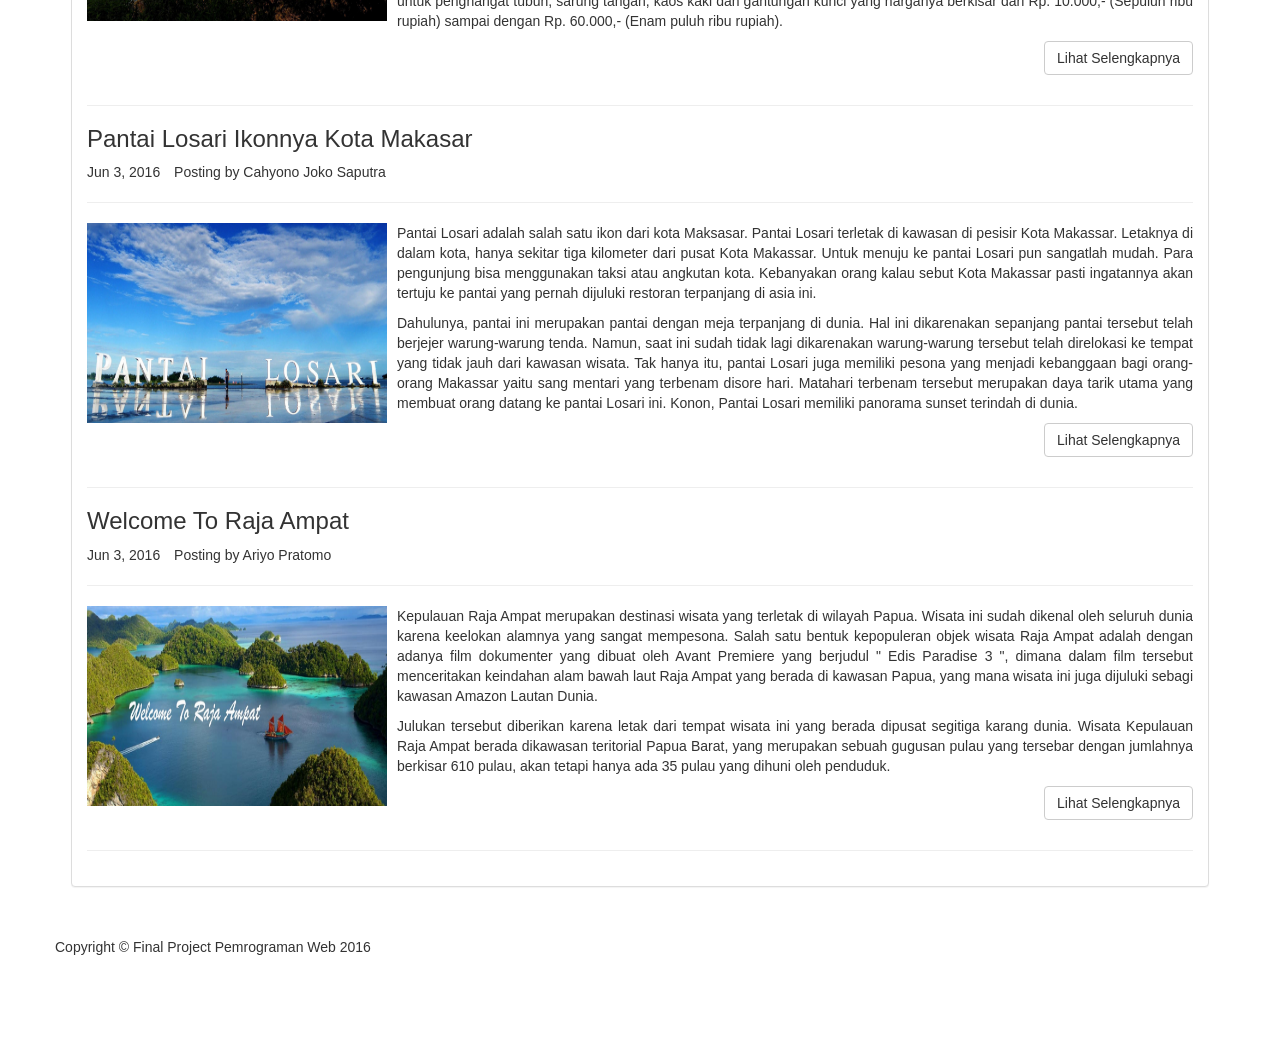
<file: listartikel.html>
<!DOCTYPE html>  
<html lang="en"><head>
    <title>List Artikel</title>
    <meta charset="utf-8">
    <meta name="viewport" content="width=device-width, initialscale=1">
    <link rel="stylesheet" href="css/bootstrap.min.css">
    <link rel="stylesheet" href="css/navbar.css">
    <link rel="stylesheet" href="css/custom.css">
  </head><body>
    <div class="container">
      <!-- navbar -->
      <div class="row">
        <div class="col-md-12 text-center">
          <h1 class="text-muted">Nirwana</h1>
          <h4 class="text-muted">
            <i>Wonderfull Indonesia</i>
          </h4>
        </div>
      </div>
      <nav class="navbar navbar-default">
        <div class="container-fluid">
          <div class="navbar-header">
            <button type="button" class="navbar-toggle collapsed" data-toggle="collapse" data-target="#navbar" aria-expanded="false" aria-controls="navbar">
              <span class="sr-only">Toggle navigation</span>
              <span class="icon-bar"></span>
              <span class="icon-bar"></span>
              <span class="icon-bar"></span>
            </button>
            <a class="navbar-brand" href="#">NW</a>
          </div>
          <div id="navbar" class="navbar-collapse collapse">
            <ul class="nav navbar-nav">
              <li>
                <a href="index.html">Home</a>
              </li>
              <li>
                <a href="about.html">About</a>
              </li>
              <li class="active">
                <a href="listartikel.html">List Artikel</a>
              </li>
            </ul>
          </div>
          <!--/.nav-collapse -->
        </div>
        <!--/.container-fluid -->
      </nav>
      <!-- navbar -->
      <!-- Page Content -->
      <div class="row">
        <div class="panel panel-default" style="margin-left:16px; margin-right:16px">
          <div class="panel-body">
            <!-- post ke 1 -->
            <h3>Surga Kecil di Lereng Rinjani</h3>
            <div class="info-meta">
              <ul class="list-inline">
                <li>
                  <i class="fa fa-clock-o"></i>Juni 2, 2016</li>
                <li>Ariyo Pratomo</li>
              </ul>
            </div>
            <hr>
            <div class="media">
              <a class="pull-left" href="#">



						  <img class="media-object" src="img\sembalun-lawang.jpg" width="300px" height="200px">



					   </a>
              <div class="media-body">
                <p class="text-justify">Kecamatan Sembalun merupakan salah satu kecamatan di Kabupaten Lombok
                  Timur yang memiliki luas wilayah 217,08 Km2, terdiri dari 6 desa yaitu
                  Desa Sembalun Bumbung, Desa Sembalun Lawang, Desa Sajang, Desa Bilok Petung,
                  Desa Sembalun, dan Desa Sembalun Timba Gading. Secara geografis Kecamatan
                  Sembalun di sebelah utara berbatasan dengan Kecamatan Sambelia, di sebelah
                  selatan berbatasan dengan Aikmel dan Pringgasela, di sebelah barat dengan
                  Kabupaten Lombok Barat sedangkan di sebelah Timur berbatasan dengan Kecamatan
                  Pringgabaya.</p>
                <p class="text-justify">Ibukota Kecamatan Sembalun berada di Desa Sembalun Lawang, yang berjarak
                  sekitar 45 km dari ibukota Kabupaten Lombok Timur ( Selong ). Desa Sembalun
                  Bumbung memiliki wilayah terluas yaitu 57,97 Km2 atau sekitar 26,70 % dari
                  keseluruhan luas wilayah Kecamatan Sembalun, dan yang tekecil adalah Desa
                  Sembalun Timba Gading dengan luas 15,76 Km2.</p>
              </div>
              <p style="text-align:right;">
                <a href="rinjani.html">

					<button class="btn btn-default">Lihat Selengkapnya</button>

				</a>
              </p>
            </div>
            <hr>
            <!-- post ke 2 -->
            <h3>Oro-oro Ombo, Bunga Ungunya Bukan Lavender</h3>
            <div class="info-meta">
              <ul class="list-inline">
                <li>
                  <i class="fa fa-clock-o"></i>Jun 2, 2016</li>
                <li>Posting by Cahyono Joko Saputra</li>
              </ul>
            </div>
            <hr>
            <div class="media">
              <a class="pull-left" href="#">

					<img class="media-object" src="img\oro-oro ombo.jpg" width="300px" height="200px">

			  </a>
              <div class="media-body">
                <p class="text-justify">Oro Oro Ombo, mungkin nama ini tak asing buat pendaki gunung semeru. Setelah
                  Ranu Kumbolo dan Tanjakan Cinta, terbentang padang rumput yang luas yang
                  dinamakan oro-oro ombo. Oro-oro ombo dikelilingi bukit dan gunung dengan
                  pemandangan yang sangat indah, padang rumput luas dengan lereng yang ditumbuhi
                  pohon pinus. Semua Pendaki akan melewati kawasan ini sebelum ke puncak,
                  belakangan ini di oro oro ombo nampak bunga indah, warna ungu menghiasi
                  hampir 20 hektar kawasan ini. awalnya banyak yang mengira bunga ini adalah
                  bunga lavender, tapi ternyata bukan. ganya kalau dari kejauhan warna ungunya
                  menyerupai bunga lavender.</p>
                <p class="text-justify">Bungan Itu bernama Bunga Verbena Brasiliensis, Verbena brasiliensis berasal
                  dari keluarga Verbenaceae yang merupakan tumbuhan semak tahunan atau berumur
                  pendek. Tanaman ini tumbuh tegak setinggi antara 1,5 sampai 2 meter, dengan
                  batang segi empat seperti keluarga Verbenaceae lainnya, serta berbulu kasar
                  di tiap persegi. Cabang atas panjangnya 4-9 sentimeter, berpasangan, dan
                  naik.</p>
              </div>
              <p style="text-align:right;">
                <a href="orooro.html">

					<button class="btn btn-default">Lihat Selengkapnya </button>

				</a>
              </p>
            </div>
            <!--post ke 3 -->
            <h3>Keindahan Pesona Alam Desa Tertinggi di Pulau jawa</h3>
            <div class="info-meta">
              <ul class="list-inline">
                <li>
                  <i class="fa fa-clock-o"></i>Jun 2, 2016</li>&nbsp;
                <li>
                  <i class="fa fa-user"></i>Posting by Erwinsyah Eka Cahya</li>
              </ul>
            </div>
            <hr>
            <div class="media">
              <a class="pull-left" href="#">



						  <img class="media-object" src="img\Dieng.jpeg" width="300px" height="200px">



					   </a>
              <div class="media-body">
                <p class="text-justify">Dieng tenar dengan sebutan negeri kahyangan yakni negerinya para dewa.
                  Tidak sedikit orang-orang yang memang sengaja untuk datang singgah sementara
                  untuk mengisi waktu-waktu senggang mereka untuk merefresh kembali baik
                  jiwa maupun raga setelah sehari-hari berkecimpung di dunia kerja. Apalagi
                  bagi Anda yang hidup di kota-kota besar. Dieng termasuk high land / dataran
                  tinggi yang ada di Jawa Tengah. Ada banyak ragam pesona wisata yang mampu
                  menggugah bagi semua yang datang. Sejak dahulu kala Dieng memang sudah
                  terkenal sebagai tempat nyaman untuk beristirahat sejenak yaitu berekreasi.
                  Ada banyak potensi-potensi alam yang menjadi daya tarik utama sehingga
                  bisa mengundang siapa saja betah untuk tinggal walaupun sebentar. Perpaduan
                  antara hawa udara dingin, sejuk, panorama alam yang tak terhingga indahnya,
                  penduduk nan ramah, budaya yang masih kental.</p>
              </div>
              <p style="text-align:right;">
                <a href="dieng.html">

					<button class="btn btn-default">Lihat Selengkapnya </button>

				</a>
              </p>
            </div>
            <hr>
            <!-- post ke 4 -->
            <h3>Bromo, Negeri Diatas Awan</h3>
            <div class="info-meta">
              <ul class="list-inline">
                <li>
                  <i class="fa fa-clock-o"></i>Jun 3, 2016</li>
                <li>
                  <i class="fa fa-user"></i>Posting by Erwinsyah Eka Cahya</li>
              </ul>
            </div>
            <hr>
            <div class="media">
              <a class="pull-left" href="#">



						  <img class="media-object" src="img\bromo.jpg" width="300px" height="200px">



					   </a>
              <div class="media-body">
                <p class="text-justify">Gunung Bromo, terletak antara Kab. Pasuruan dan Kab. Probolinggo yang
                  merupakan maskot wisata di Jawa Timur dan salah satu Gunung terindah di
                  dunia. mempunyai ketinggian 2.392 meter diatas permukaan laut. Di sekitar
                  Gunung Bromo di kelilingi 4 Gunung yaitu Gunung Batok dengan ketinggian
                  2440 meter diatas permukaan laut, Gunung Kursi tingginya mencapai 2.581
                  meter diatas permukaan laut. Gunung Widodaren mencapai ketinggian 2.614
                  meter dan Gunung Witangan tingginya 2.601 meter. Gunung Bromo juga salah
                  satu Gunung aktif yg masih mengeluarkan asap di mulutnya.</p>
                <p class="text-justify">Wisatawan yang ingin berkunjung ke Bromo dapat menikmati fasilitas seperti
                  : Hotel, Restoran dan Vila dari tarip termurah yaitu Rp. 150.000,- (Seratus
                  Lima Puluh Ribu Rupiah ) sampai Rp. 5.000.000,- ( Lima Juta Rupiah ) per
                  kamar. Bagi wisatawan yang suka berbelanja dapat membeli ditoko adat sovenir
                  yang menjual kaos, topi, sal penutup leher dan cinderamata. Ada juga switer
                  untuk penghangat tubuh, sarung tangan, kaos kaki dan gantungan kunci yang
                  harganya berkisar dari Rp. 10.000,- (Sepuluh ribu rupiah) sampai dengan
                  Rp. 60.000,- (Enam puluh ribu rupiah).</p>
              </div>
              <p style="text-align:right;">
                <a href="bromo.html">

					<button class="btn btn-default">Lihat Selengkapnya</button>

				</a>
              </p>
            </div>
            <hr>
            <!-- post ke 5 -->
            <h3>Pantai Losari Ikonnya Kota Makasar</h3>
            <div class="info-meta">
              <ul class="list-inline">
                <li>
                  <i class="fa fa-clock-o"></i>Jun 3, 2016</li>
                <li>
                  <i class="fa fa-user"></i>Posting by Cahyono Joko Saputra</li>
              </ul>
            </div>
            <hr>
            <div class="media">
              <a class="pull-left" href="#">



						  <img class="media-object" src="img\pantai losari.jpg" width="300px" height="200px">



					   </a>
              <div class="media-body">
                <p class="text-justify">Pantai Losari adalah salah satu ikon dari kota Maksasar. Pantai Losari
                  terletak di kawasan di pesisir Kota Makassar. Letaknya di dalam kota, hanya
                  sekitar tiga kilometer dari pusat Kota Makassar. Untuk menuju ke pantai
                  Losari pun sangatlah mudah. Para pengunjung bisa menggunakan taksi atau
                  angkutan kota. Kebanyakan orang kalau sebut Kota Makassar pasti ingatannya
                  akan tertuju ke pantai yang pernah dijuluki restoran terpanjang di asia
                  ini.</p>
                <p class="text-justify">Dahulunya, pantai ini merupakan pantai dengan meja terpanjang di dunia.
                  Hal ini dikarenakan sepanjang pantai tersebut telah berjejer warung-warung
                  tenda. Namun, saat ini sudah tidak lagi dikarenakan warung-warung tersebut
                  telah direlokasi ke tempat yang tidak jauh dari kawasan wisata. Tak hanya
                  itu, pantai Losari juga memiliki pesona yang menjadi kebanggaan bagi orang-orang
                  Makassar yaitu sang mentari yang terbenam disore hari. Matahari terbenam
                  tersebut merupakan daya tarik utama yang membuat orang datang ke pantai
                  Losari ini. Konon, Pantai Losari memiliki panorama sunset terindah di dunia.</p>
              </div>
              <p style="text-align:right;">
                <a href="losari.html">

					<button class="btn btn-default">Lihat Selengkapnya </button>

				</a>
              </p>
            </div>
            <hr>
            <!-- post ke 6 -->
            <h3>Welcome To Raja Ampat</h3>
            <div class="info-meta">
              <ul class="list-inline">
                <li>
                  <i class="fa fa-clock-o"></i>Jun 3, 2016</li>
                <li>
                  <i class="fa fa-user"></i>Posting by Ariyo Pratomo</li>
              </ul>
            </div>
            <hr>
            <div class="media">
              <a class="pull-left" href="#">



						  <img class="media-object" src="img\raja ampat.jpg" width="300px" height="200px">



					   </a>
              <div class="media-body">
                <p class="text-justify">Kepulauan Raja Ampat merupakan destinasi wisata yang terletak di wilayah
                  Papua. Wisata ini sudah dikenal oleh seluruh dunia karena keelokan alamnya
                  yang sangat mempesona. Salah satu bentuk kepopuleran objek wisata Raja
                  Ampat adalah dengan adanya film dokumenter yang dibuat oleh Avant Premiere
                  yang berjudul " Edis Paradise 3 ", dimana dalam film tersebut menceritakan
                  keindahan alam bawah laut Raja Ampat yang berada di kawasan Papua, yang
                  mana wisata ini juga dijuluki sebagi kawasan Amazon Lautan Dunia.&nbsp;</p>
                <p class="text-justify">Julukan tersebut diberikan karena letak dari tempat wisata ini yang berada
                  dipusat segitiga karang dunia. Wisata Kepulauan Raja Ampat berada dikawasan
                  teritorial Papua Barat, yang merupakan sebuah gugusan pulau yang tersebar
                  dengan jumlahnya berkisar 610 pulau, akan tetapi hanya ada 35 pulau yang
                  dihuni oleh penduduk.</p>
              </div>
              <p style="text-align:right;">
                <a href="rajaampat.html">

					<button class="btn btn-default">Lihat Selengkapnya </button>

				</a>
              </p>
            </div>
            <hr>
            <!-- end list artikel -->
          </div>
        </div>
        <!-- Footer -->
        <footer>
          <div class="row">
            <div class="col-lg-12">
              <p>Copyright © Final Project Pemrograman Web 2016</p>
            </div>
          </div>
          <!-- /.row -->
        </footer>
        <!-- Footer -->
      </div>
      <!-- container -->
      <script src="js/jquery-1.12.4.min.js"></script>
      <script src="js/bootstrap.min.js"></script>
    </div>
  

</body></html>
</file>
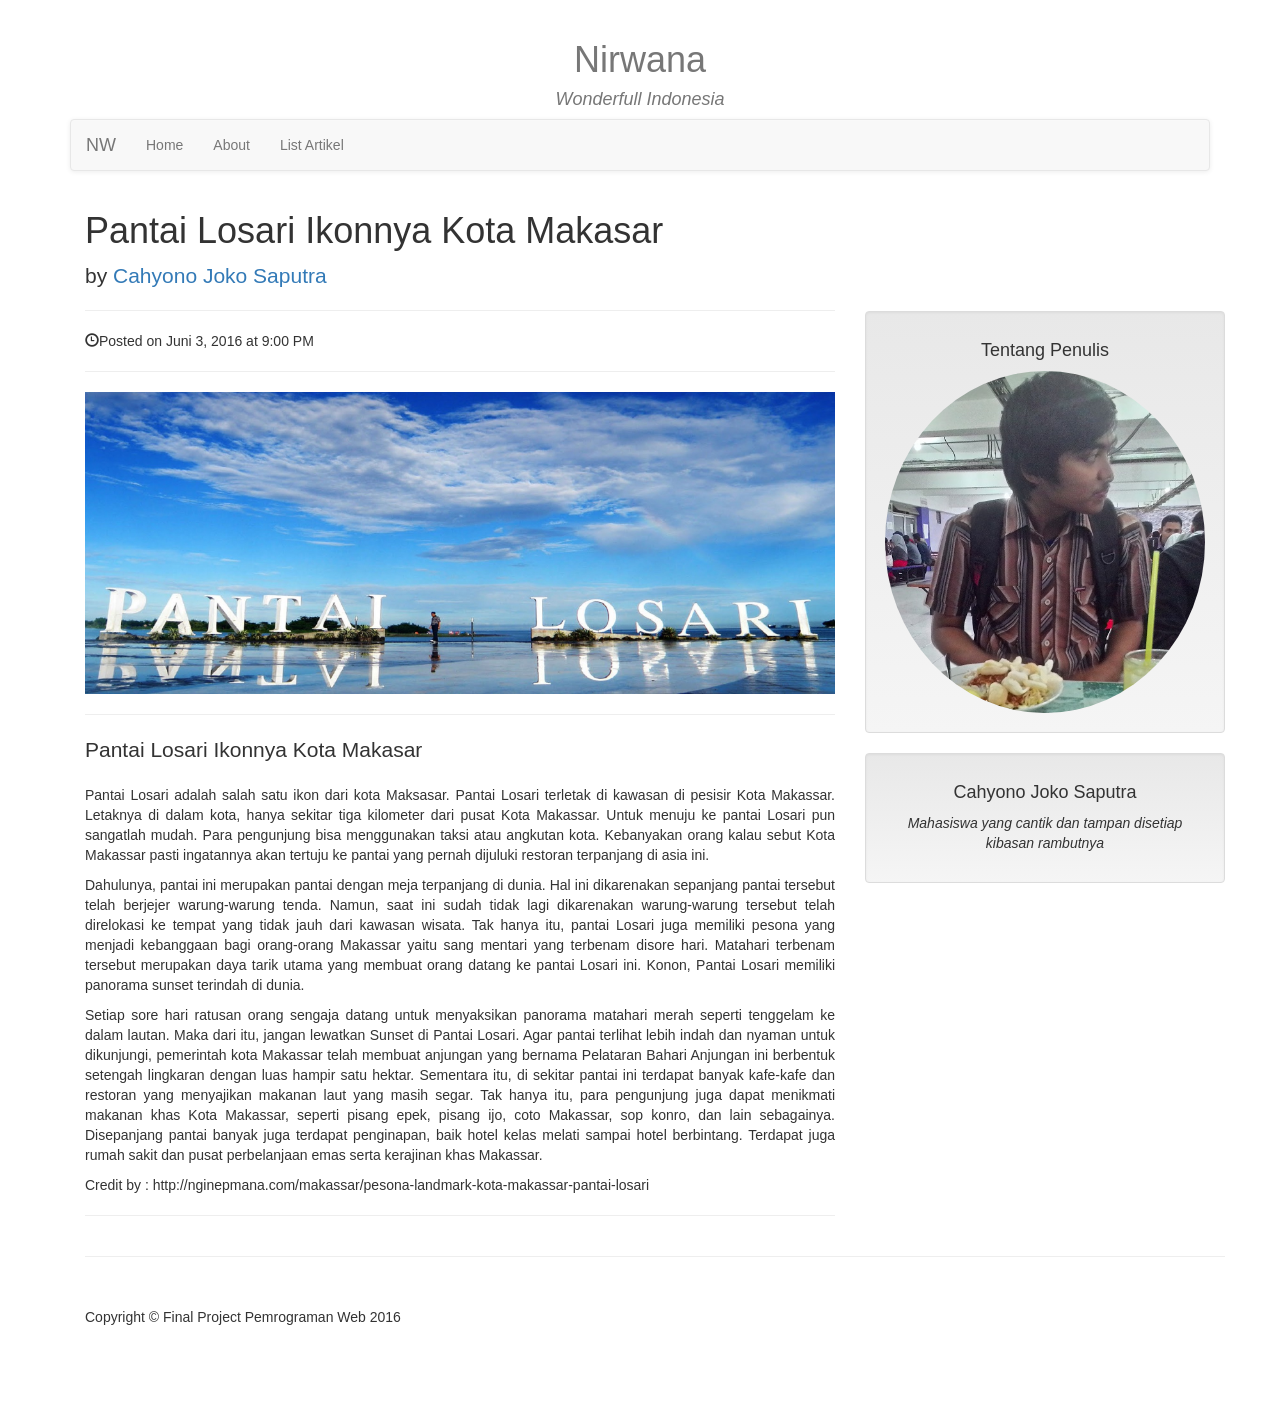
<file: losari.html>
<!DOCTYPE html>  
<html lang="en"> <head>
    <title>Pantai Losari</title>
    <meta charset="utf-8">
    <meta name="viewport" content="width=device-width, initialscale=1">
    <link rel="stylesheet" href="css/bootstrap.min.css">
    <link rel="stylesheet" href="css/bootstrap-theme.min.css">
    <link rel="stylesheet" href="css/navbar.css">
    <link rel="stylesheet" href="css/custom.css">
  </head><body>
    <div class="container">
      <!-- navbar -->
      <div class="row">
        <div class="col-md-12 text-center">
          <h1 class="text-muted">Nirwana</h1>
          <h4 class="text-muted">
            <i>Wonderfull Indonesia</i>
          </h4>
        </div>
      </div>
      <nav class="navbar navbar-default">
        <div class="container-fluid">
          <div class="navbar-header">
            <button type="button" class="navbar-toggle collapsed" data-toggle="collapse" data-target="#navbar" aria-expanded="false" aria-controls="navbar">
              <span class="sr-only">Toggle navigation</span>
              <span class="icon-bar"></span>
              <span class="icon-bar"></span>
              <span class="icon-bar"></span>
            </button>
            <a class="navbar-brand" href="#">NW</a>
          </div>
          <div id="navbar" class="navbar-collapse collapse">
            <ul class="nav navbar-nav">
              <li>
                <a href="index.html">Home</a>
              </li>
              <li>
                <a href="about.html">About</a>
              </li>
              <li>
                <a href="listartikel.html">List Artikel</a>
              </li>
            </ul>
          </div>
          <!--/.nav-collapse -->
        </div>
        <!--/.container-fluid -->
      </nav>
      <!-- navbar -->
      <!-- Page Content -->
      <div class="container">
        <div class="row">
          <!-- Blog Post Content Column -->
          <div class="col-lg-8">
            <!-- Blog Post -->
            <!-- Title -->
            <h1>Pantai Losari Ikonnya Kota Makasar</h1>
            <!-- Author -->
            <p class="lead">by
              <a href="#">Cahyono Joko Saputra</a>
            </p>
            <hr>
            <!-- Date/Time -->
            <p>
              <span class="glyphicon glyphicon-time"></span>Posted on Juni 3, 2016 at 9:00 PM</p>
            <hr>
            <!-- Preview Image -->
            <img class="img-responsive" src="img\pantai losari.jpg" alt="">
            <hr>
            <!-- Post Content -->
            <p class="lead">Pantai Losari Ikonnya Kota Makasar</p>
            <p class="text-justify">Pantai Losari adalah salah satu ikon dari kota Maksasar. Pantai Losari
              terletak di kawasan di pesisir Kota Makassar. Letaknya di dalam kota, hanya
              sekitar tiga kilometer dari pusat Kota Makassar. Untuk menuju ke pantai
              Losari pun sangatlah mudah. Para pengunjung bisa menggunakan taksi atau
              angkutan kota. Kebanyakan orang kalau sebut Kota Makassar pasti ingatannya
              akan tertuju ke pantai yang pernah dijuluki restoran terpanjang di asia
              ini.</p>
            <p class="text-justify">Dahulunya, pantai ini merupakan pantai dengan meja terpanjang di dunia.
              Hal ini dikarenakan sepanjang pantai tersebut telah berjejer warung-warung
              tenda. Namun, saat ini sudah tidak lagi dikarenakan warung-warung tersebut
              telah direlokasi ke tempat yang tidak jauh dari kawasan wisata. Tak hanya
              itu, pantai Losari juga memiliki pesona yang menjadi kebanggaan bagi orang-orang
              Makassar yaitu sang mentari yang terbenam disore hari. Matahari terbenam
              tersebut merupakan daya tarik utama yang membuat orang datang ke pantai
              Losari ini. Konon, Pantai Losari memiliki panorama sunset terindah di dunia.</p>
            <p class="text-justify">Setiap sore hari ratusan orang sengaja datang untuk menyaksikan panorama
              matahari merah seperti tenggelam ke dalam lautan. Maka dari itu, jangan
              lewatkan Sunset di Pantai Losari. Agar pantai terlihat lebih indah dan
              nyaman untuk dikunjungi, pemerintah kota Makassar telah membuat anjungan
              yang bernama Pelataran Bahari Anjungan ini berbentuk setengah lingkaran
              dengan luas hampir satu hektar.&nbsp;Sementara itu, di sekitar pantai ini
              terdapat banyak kafe-kafe dan restoran yang menyajikan makanan laut yang
              masih segar. Tak hanya itu, para pengunjung juga dapat menikmati makanan
              khas Kota Makassar, seperti pisang epek, pisang ijo, coto Makassar, sop
              konro, dan lain sebagainya. Disepanjang pantai banyak juga terdapat penginapan,
              baik hotel kelas melati sampai hotel berbintang. Terdapat juga rumah sakit
              dan pusat perbelanjaan emas serta kerajinan khas Makassar.</p>
              <p contenteditable="true">Credit by : http://nginepmana.com/makassar/pesona-landmark-kota-makassar-pantai-losari</p>
              <div class="fb-like" data-href="http://b0ssun.github.io/losari.html" data-layout="button_count" data-action="like" data-show-faces="true" data-share="false"></div>
          <div class="fb-share-button" data-href="http://b0ssun.github.io/losari.html" data-layout="button_count" data-mobile-iframe="true"></div>
          <hr>
          <div class="fb-comments" data-href="http://b0ssun.github.io/losari.html" data-numposts="5"></div>
        </div>
        <!-- Side bar -->
        <div class="col-md-4">
          <br>
          <br>
          <br>
          <br>
          <br>
          <br>
          <!-- tentang -->
          <div class="well">
            <center>
              <h4>Tentang Penulis</h4>
            </center>
            <div class="row">
              <div class="col-lg-12">
                <img class="img-responsive img-circle center-block" src="img\P_20141028_101734_HDR.jpg" alt="">
              </div>
            </div>
            <!-- /.row -->
          </div>
          <!-- Side Widget Well -->
          <div class="well">
            <h4 class="text-center">Cahyono Joko Saputra</h4>
            <p class="text-center">
              <i>Mahasiswa yang cantik dan tampan disetiap kibasan rambutnya</i>
            </p>
          </div>
          <div class="google-maps">
			<iframe src="https://www.google.com/maps/embed?pb=!1m18!1m12!1m3!1d3341.510574093912!2d119.40618797373278!3d-5.144192295786518!2m3!1f0!2f0!3f0!3m2!1i1024!2i768!4f13.1!3m3!1m2!1s0x2dbf1d52ea30d089%3A0x6101a2ac09b61090!2sPantai+Losari!5e0!3m2!1sid!2sid!4v1465179135537" width="600" height="450" frameborder="0" style="border:0" allowfullscreen></iframe>
		  </div>
        </div>
        <!-- row -->
      </div>
      <!-- container -->
      <hr>
      <!-- Footer -->
      <footer>
        <div class="row">
          <div class="col-lg-12">
            <p>Copyright © Final Project Pemrograman Web 2016</p>
          </div>
        </div>
        <!-- /.row -->
      </footer>
      <!-- Footer -->
      <script src="js/jquery-1.12.4.min.js"></script>
      <script src="js/bootstrap.min.js"></script>
      <script src="js/fb.js"></script>
    </div>
    </div>
  

</body></html>
</file>
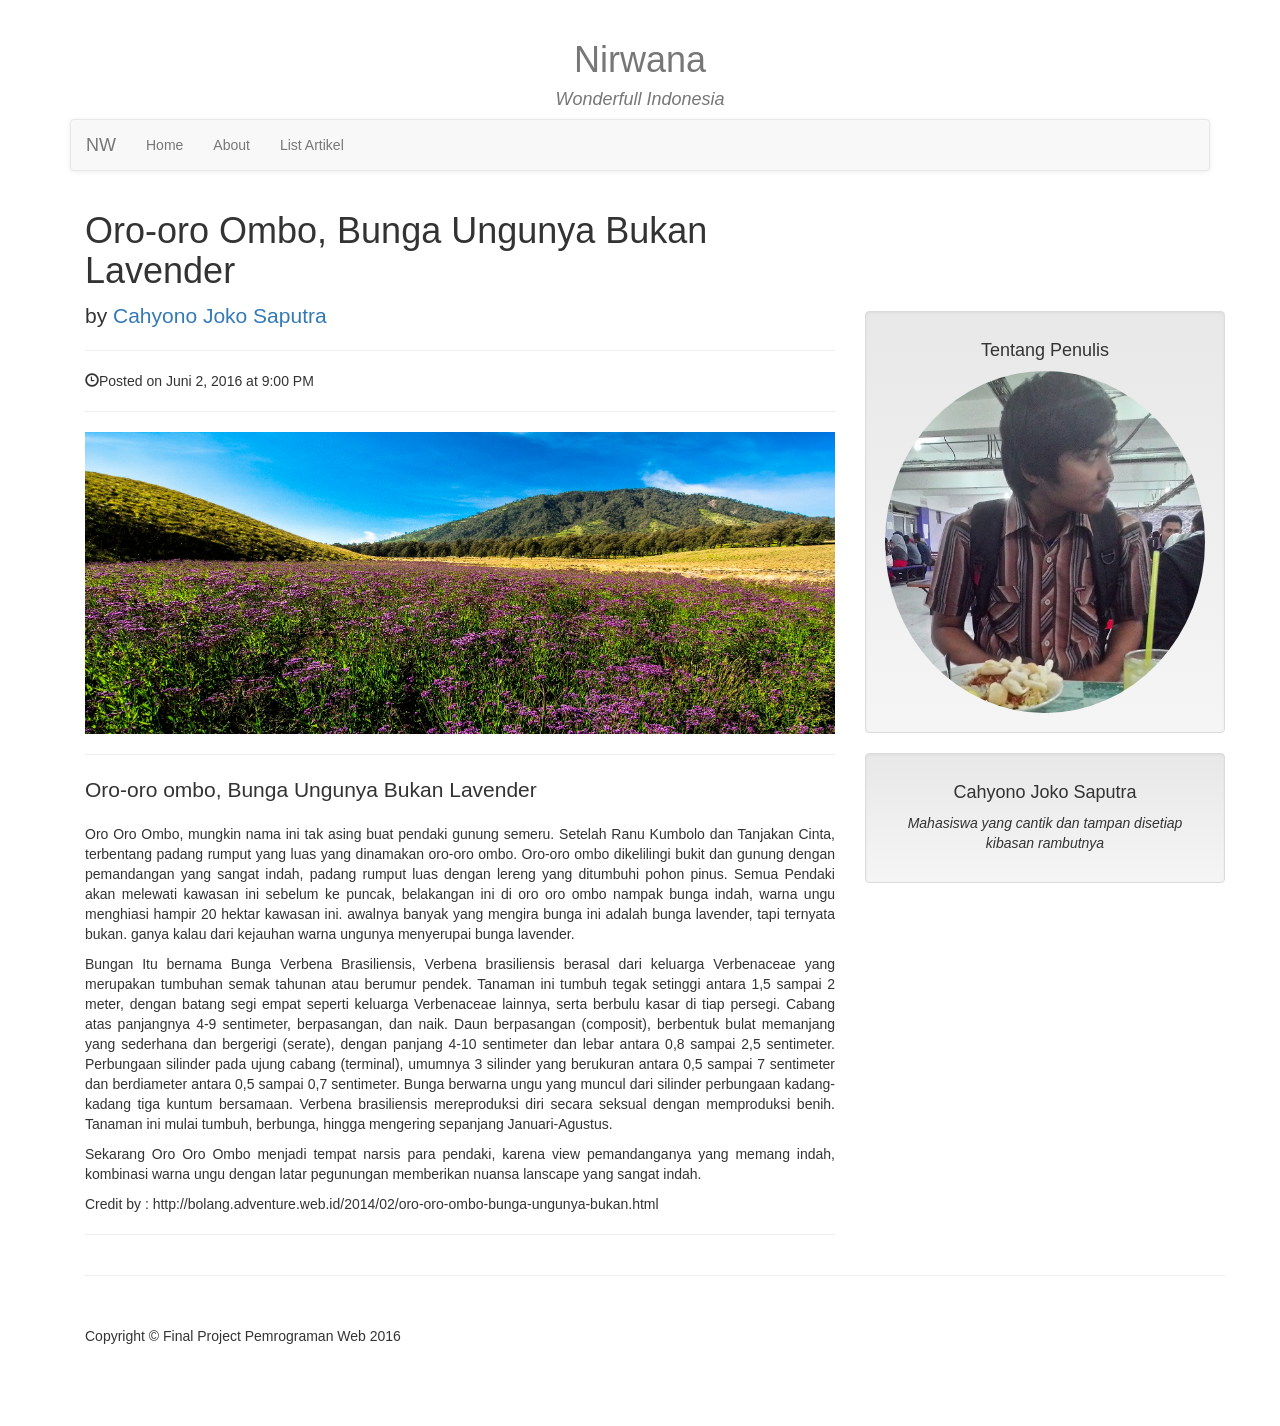
<file: orooro.html>
<!DOCTYPE html>  
<html lang="en"> <head>
    <title>Oro-oro Ombo</title>
    <meta charset="utf-8">
    <meta name="viewport" content="width=device-width, initialscale=1">
    <link rel="stylesheet" href="css/bootstrap.min.css">
    <link rel="stylesheet" href="css/bootstrap-theme.min.css">
    <link rel="stylesheet" href="css/navbar.css">
    <link rel="stylesheet" href="css/custom.css">
  </head><body>
    <div class="container">
      <!-- navbar -->
      <div class="row">
        <div class="col-md-12 text-center">
          <h1 class="text-muted">Nirwana</h1>
          <h4 class="text-muted">
            <i>Wonderfull Indonesia</i>
          </h4>
        </div>
      </div>
      <nav class="navbar navbar-default">
        <div class="container-fluid">
          <div class="navbar-header">
            <button type="button" class="navbar-toggle collapsed" data-toggle="collapse" data-target="#navbar" aria-expanded="false" aria-controls="navbar">
              <span class="sr-only">Toggle navigation</span>
              <span class="icon-bar"></span>
              <span class="icon-bar"></span>
              <span class="icon-bar"></span>
            </button>
            <a class="navbar-brand" href="#">NW</a>
          </div>
          <div id="navbar" class="navbar-collapse collapse">
            <ul class="nav navbar-nav">
              <li>
                <a href="index.html">Home</a>
              </li>
              <li>
                <a href="about.html">About</a>
              </li>
              <li>
                <a href="listartikel.html">List Artikel</a>
              </li>
            </ul>
          </div>
          <!--/.nav-collapse -->
        </div>
        <!--/.container-fluid -->
      </nav>
      <!-- navbar -->
      <!-- Page Content -->
      <div class="container">
        <div class="row">
          <!-- Blog Post Content Column -->
          <div class="col-lg-8">
            <!-- Blog Post -->
            <!-- Title -->
            <h1>Oro-oro Ombo, Bunga Ungunya Bukan Lavender</h1>
            <!-- Author -->
            <p class="lead">by
              <a href="#">Cahyono Joko Saputra</a>
            </p>
            <hr>
            <!-- Date/Time -->
            <p>
              <span class="glyphicon glyphicon-time"></span>Posted on Juni 2, 2016 at 9:00 PM</p>
            <hr>
            <!-- Preview Image -->
            <img class="img-responsive" src="img\oro-oro ombo.jpg" alt="">
            <hr>
            <!-- Post Content -->
            <p class="lead">Oro-oro ombo, Bunga Ungunya Bukan Lavender</p>
            <p class="text-justify">Oro Oro Ombo, mungkin nama ini tak asing buat pendaki gunung semeru. Setelah
              Ranu Kumbolo dan Tanjakan Cinta, terbentang padang rumput yang luas yang
              dinamakan oro-oro ombo. Oro-oro ombo dikelilingi bukit dan gunung dengan
              pemandangan yang sangat indah, padang rumput luas dengan lereng yang ditumbuhi
              pohon pinus. Semua Pendaki akan melewati kawasan ini sebelum ke puncak,
              belakangan ini di oro oro ombo nampak bunga indah, warna ungu menghiasi
              hampir 20 hektar kawasan ini. awalnya banyak yang mengira bunga ini adalah
              bunga lavender, tapi ternyata bukan. ganya kalau dari kejauhan warna ungunya
              menyerupai bunga lavender.</p>
            <p class="text-justify" contenteditable="true">Bungan Itu bernama Bunga Verbena Brasiliensis, Verbena brasiliensis berasal
              dari keluarga Verbenaceae yang merupakan tumbuhan semak tahunan atau berumur
              pendek. Tanaman ini tumbuh tegak setinggi antara 1,5 sampai 2 meter, dengan
              batang segi empat seperti keluarga Verbenaceae lainnya, serta berbulu kasar
              di tiap persegi. Cabang atas panjangnya 4-9 sentimeter, berpasangan, dan
              naik. Daun berpasangan (composit), berbentuk bulat memanjang yang sederhana
              dan bergerigi (serate), dengan panjang 4-10 sentimeter dan lebar antara
              0,8 sampai 2,5 sentimeter. Perbungaan silinder pada ujung cabang (terminal),
              umumnya 3 silinder yang berukuran antara 0,5 sampai 7 sentimeter dan berdiameter
              antara 0,5 sampai 0,7 sentimeter. Bunga berwarna ungu yang muncul dari
              silinder perbungaan kadang-kadang tiga kuntum bersamaan. Verbena brasiliensis
              mereproduksi diri secara seksual dengan memproduksi benih. Tanaman ini
              mulai tumbuh, berbunga, hingga mengering sepanjang Januari-Agustus.</p>
            <p class="text-justify">Sekarang Oro Oro Ombo menjadi tempat narsis para pendaki, karena view
              pemandanganya yang memang indah, kombinasi warna ungu dengan latar pegunungan
              memberikan nuansa lanscape yang sangat indah.</p>
              <p>Credit by : http://bolang.adventure.web.id/2014/02/oro-oro-ombo-bunga-ungunya-bukan.html</p>
              <div class="fb-like" data-href="http://b0ssun.github.io/orooro.html" data-layout="button_count" data-action="like" data-show-faces="true" data-share="false"></div>
          <div class="fb-share-button" data-href="http://b0ssun.github.io/orooro.html" data-layout="button_count" data-mobile-iframe="true"></div>
          <hr>
          <div class="fb-comments" data-href="http://b0ssun.github.io/orooro.html" data-numposts="5"></div>
        </div>
        <!-- Side bar -->
        <div class="col-md-4">
          <br>
          <br>
          <br>
          <br>
          <br>
          <br>
          <!-- tentang -->
          <div class="well">
            <center>
              <h4>Tentang Penulis</h4>
            </center>
            <div class="row">
              <div class="col-lg-12">
                <img class="img-responsive img-circle center-block" src="img\P_20141028_101734_HDR.jpg" alt="">
              </div>
            </div>
            <!-- /.row -->
          </div>
          <!-- Side Widget Well -->
          <div class="well">
            <h4 class="text-center">Cahyono Joko Saputra</h4>
            <p class="text-center">
              <i>Mahasiswa yang cantik dan tampan disetiap kibasan rambutnya</i>
            </p>
          </div>
          <div class="google-maps">
            <iframe src="https://www.google.com/maps/embed?pb=!1m18!1m12!1m3!1d126380.04380760915!2d112.897114505122!3d-8.164783052661418!2m3!1f0!2f0!3f0!3m2!1i1024!2i768!4f13.1!3m3!1m2!1s0x2dd6156d3edddeed%3A0x6a33e5a2356d5500!2sOro+Oro+Ombo%2C+Pronojiwo%2C+Kabupaten+Lumajang%2C+Jawa+Timur!5e0!3m2!1sid!2sid!4v1464853433582" width="600" height="450" frameborder="0" style="border:0" allowfullscreen=""></iframe>
          </div>
        </div>
        <!-- row -->
      </div>
      <!-- container -->
      <hr>
      <!-- Footer -->
      <footer>
        <div class="row">
          <div class="col-lg-12">
            <p>Copyright © Final Project Pemrograman Web 2016</p>
          </div>
        </div>
        <!-- /.row -->
      </footer>
      <!-- Footer -->
      <script src="js/jquery-1.12.4.min.js"></script>
      <script src="js/bootstrap.min.js"></script>
      <script src="js/fb.js"></script>
    </div>
    </div>
  

</body></html>
</file>
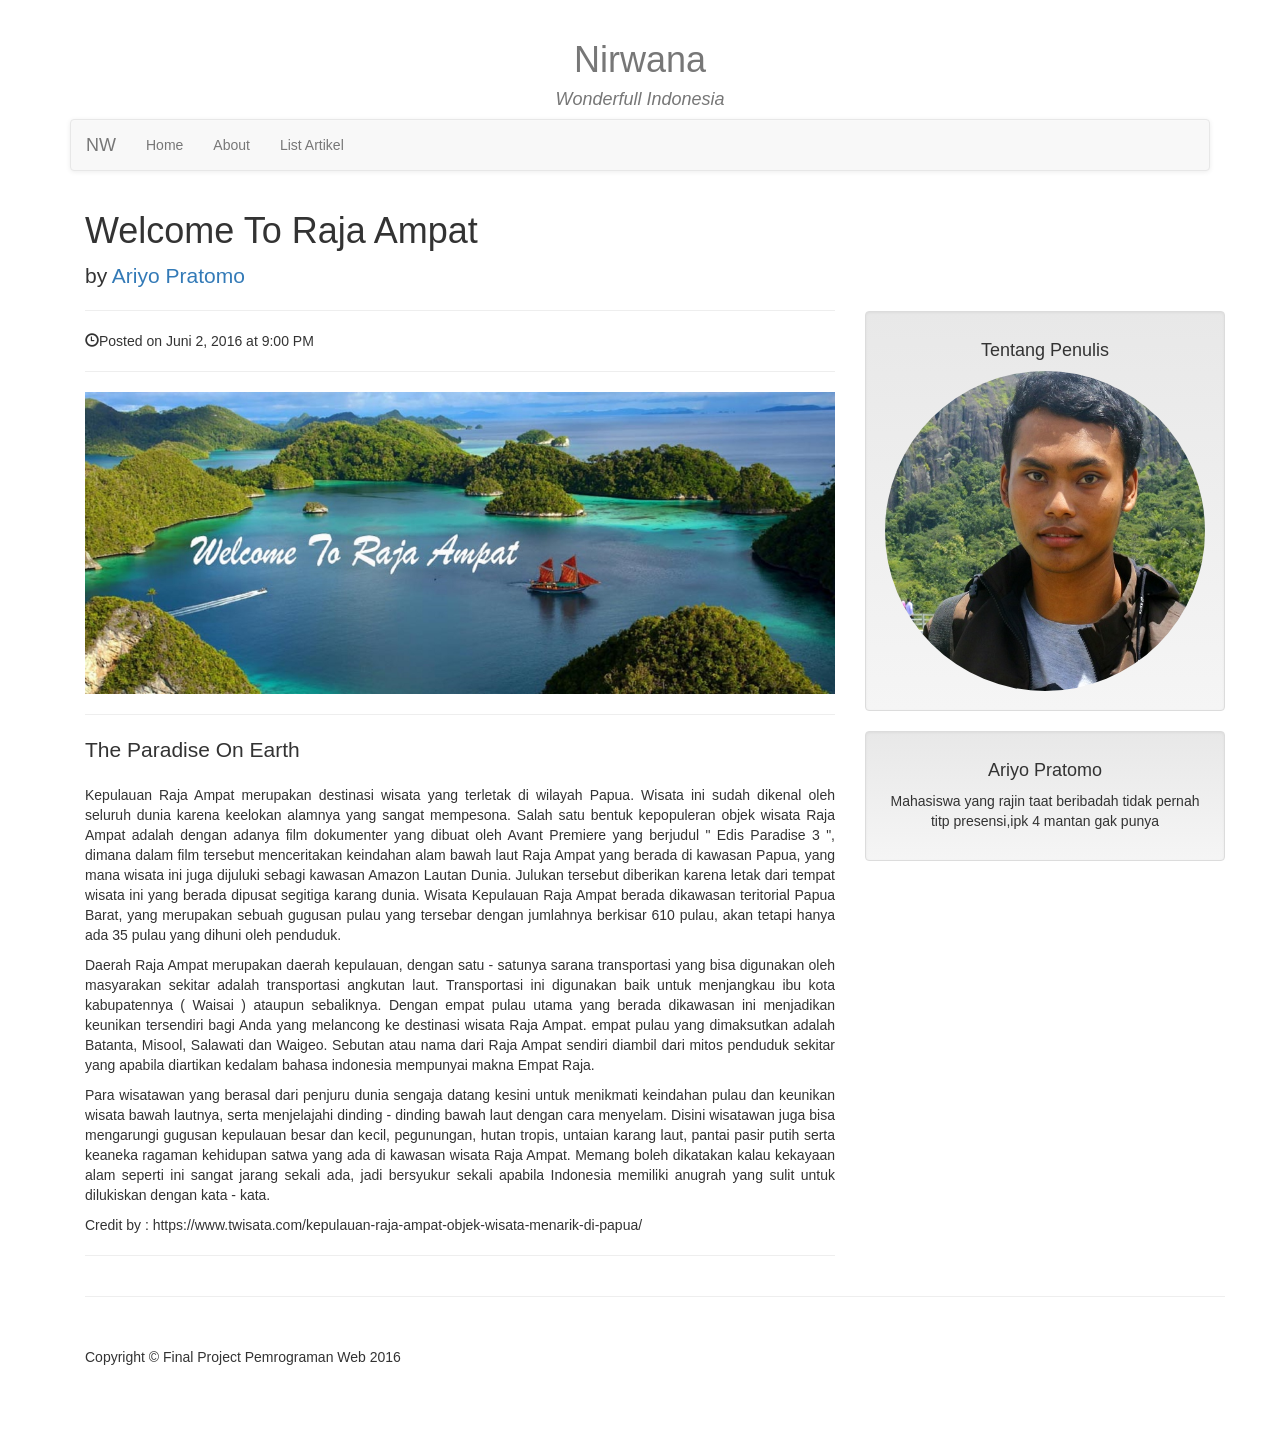
<file: rajaampat.html>
<!DOCTYPE html>  
<html lang="en"> <head>
    <title>Raja Ampat</title>
    <meta charset="utf-8">
    <meta name="viewport" content="width=device-width, initialscale=1">
    <link rel="stylesheet" href="css/bootstrap.min.css">
    <link rel="stylesheet" href="css/bootstrap-theme.min.css">
    <link rel="stylesheet" href="css/navbar.css">
    <link rel="stylesheet" href="css/custom.css">
  </head><body>
    <div class="container">
      <!-- navbar -->
      <div class="row">
        <div class="col-md-12 text-center">
          <h1 class="text-muted">Nirwana</h1>
          <h4 class="text-muted">
            <i>Wonderfull Indonesia</i>
          </h4>
        </div>
      </div>
      <nav class="navbar navbar-default">
        <div class="container-fluid">
          <div class="navbar-header">
            <button type="button" class="navbar-toggle collapsed" data-toggle="collapse" data-target="#navbar" aria-expanded="false" aria-controls="navbar">
              <span class="sr-only">Toggle navigation</span>
              <span class="icon-bar"></span>
              <span class="icon-bar"></span>
              <span class="icon-bar"></span>
            </button>
            <a class="navbar-brand" href="#">NW</a>
          </div>
          <div id="navbar" class="navbar-collapse collapse">
            <ul class="nav navbar-nav">
              <li>
                <a href="index.html">Home</a>
              </li>
              <li>
                <a href="about.html">About</a>
              </li>
              <li>
                <a href="listartikel.html">List Artikel</a>
              </li>
            </ul>
          </div>
          <!--/.nav-collapse -->
        </div>
        <!--/.container-fluid -->
      </nav>
      <!-- navbar -->
      <!-- Page Content -->
      <div class="container">
        <div class="row">
          <!-- Blog Post Content Column -->
          <div class="col-lg-8">
            <!-- Blog Post -->
            <!-- Title -->
            <h1>Welcome To Raja Ampat</h1>
            <!-- Author -->
            <p class="lead">by
              <a href="#">Ariyo Pratomo</a>
            </p>
            <hr>
            <!-- Date/Time -->
            <p>
              <span class="glyphicon glyphicon-time"></span>Posted on Juni 2, 2016 at 9:00 PM</p>
            <hr>
            <!-- Preview Image -->
            <img class="img-responsive" src="img\raja ampat.jpg" alt="">
            <hr>
            <!-- Post Content -->
            <p class="lead">The Paradise On Earth</p>
            <p class="text-justify">Kepulauan Raja Ampat merupakan destinasi wisata yang terletak di wilayah
              Papua. Wisata ini sudah dikenal oleh seluruh dunia karena keelokan alamnya
              yang sangat mempesona. Salah satu bentuk kepopuleran objek wisata Raja
              Ampat adalah dengan adanya film dokumenter yang dibuat oleh Avant Premiere
              yang berjudul " Edis Paradise 3 ", dimana dalam film tersebut menceritakan
              keindahan alam bawah laut Raja Ampat yang berada di kawasan Papua, yang
              mana wisata ini juga dijuluki sebagi kawasan Amazon Lautan Dunia. Julukan
              tersebut diberikan karena letak dari tempat wisata ini yang berada dipusat
              segitiga karang dunia. Wisata Kepulauan Raja Ampat berada dikawasan teritorial
              Papua Barat, yang merupakan sebuah gugusan pulau yang tersebar dengan jumlahnya
              berkisar 610 pulau, akan tetapi hanya ada 35 pulau yang dihuni oleh penduduk.</p>
            <p class="text-justify">Daerah Raja Ampat merupakan daerah kepulauan, dengan satu - satunya sarana
              transportasi yang bisa digunakan oleh masyarakan sekitar adalah transportasi
              angkutan laut. Transportasi ini digunakan baik untuk menjangkau ibu kota
              kabupatennya ( Waisai ) ataupun sebaliknya. Dengan empat pulau utama yang
              berada dikawasan ini menjadikan keunikan tersendiri bagi Anda yang melancong
              ke destinasi wisata Raja Ampat. empat pulau yang dimaksutkan adalah Batanta,
              Misool, Salawati dan Waigeo. Sebutan atau nama dari Raja Ampat sendiri
              diambil dari mitos penduduk sekitar yang apabila diartikan kedalam bahasa
              indonesia mempunyai makna Empat Raja.</p>
              <p class="text-justify">Para wisatawan yang berasal dari penjuru dunia sengaja datang kesini untuk
                menikmati keindahan pulau dan keunikan wisata bawah lautnya, serta menjelajahi
                dinding - dinding bawah laut dengan cara menyelam. Disini wisatawan juga
                bisa mengarungi gugusan kepulauan besar dan kecil, pegunungan, hutan tropis,
                untaian karang laut, pantai pasir putih serta keaneka ragaman kehidupan
                satwa yang ada di kawasan wisata Raja Ampat. Memang boleh dikatakan kalau
                kekayaan alam seperti ini sangat jarang sekali ada, jadi bersyukur sekali
                apabila Indonesia memiliki anugrah yang sulit untuk dilukiskan dengan kata
                - kata.</p>
              <p>Credit by : https://www.twisata.com/kepulauan-raja-ampat-objek-wisata-menarik-di-papua/</p>
              <div class="fb-like" data-href="http://b0ssun.github.io/rajaampat.html" data-layout="button_count" data-action="like" data-show-faces="true" data-share="false"></div>
          <div class="fb-share-button" data-href="http://b0ssun.github.io/rajaampat.html" data-layout="button_count" data-mobile-iframe="true"></div>
          <hr>
          <div class="fb-comments" data-href="http://b0ssun.github.io/rajaampat.html" data-numposts="5"></div>
        </div>
        <!-- Side bar -->
        <div class="col-md-4">
          <br>
          <br>
          <br>
          <br>
          <br>
          <br>
          <!-- tentang -->
          <div class="well">
            <center>
              <h4>Tentang Penulis</h4>
            </center>
            <div class="row">
              <div class="col-lg-12">
                <img class="img-responsive img-circle center-block" src="img\Ariyo.jpg" alt="">
              </div>
            </div>
            <!-- /.row -->
          </div>
          <!-- Side Widget Well -->
          <div class="well">
            <h4 class="text-center">Ariyo Pratomo</h4>
            <p class="text-center">Mahasiswa yang rajin taat beribadah tidak pernah titp presensi,ipk 4 mantan
              gak punya</p>
          </div>
          <div class="google-maps">
			<iframe src="https://www.google.com/maps/embed?pb=!1m18!1m12!1m3!1d510621.0843480732!2d130.50489019370494!3d-0.986271532764886!2m3!1f0!2f0!3f0!3m2!1i1024!2i768!4f13.1!3m3!1m2!1s0x2d5e47ed72f82f55%3A0x289da5a324ffc940!2sKabupaten+Raja+Ampat%2C+Papua+Bar.!5e0!3m2!1sid!2sid!4v1465179255030" width="600" height="450" frameborder="0" style="border:0" allowfullscreen></iframe>
		  </div>
        </div>
        <!-- row -->
      </div>
      <!-- container -->
      <hr>
      <!-- Footer -->
      <footer>
        <div class="row">
          <div class="col-lg-12">
            <p>Copyright © Final Project Pemrograman Web 2016</p>
          </div>
        </div>
        <!-- /.row -->
      </footer>
      <!-- Footer -->
      <script src="js/jquery-1.12.4.min.js"></script>
      <script src="js/bootstrap.min.js"></script>
      <script src="js/fb.js"></script>
    </div>
    </div>
  

</body></html>
</file>
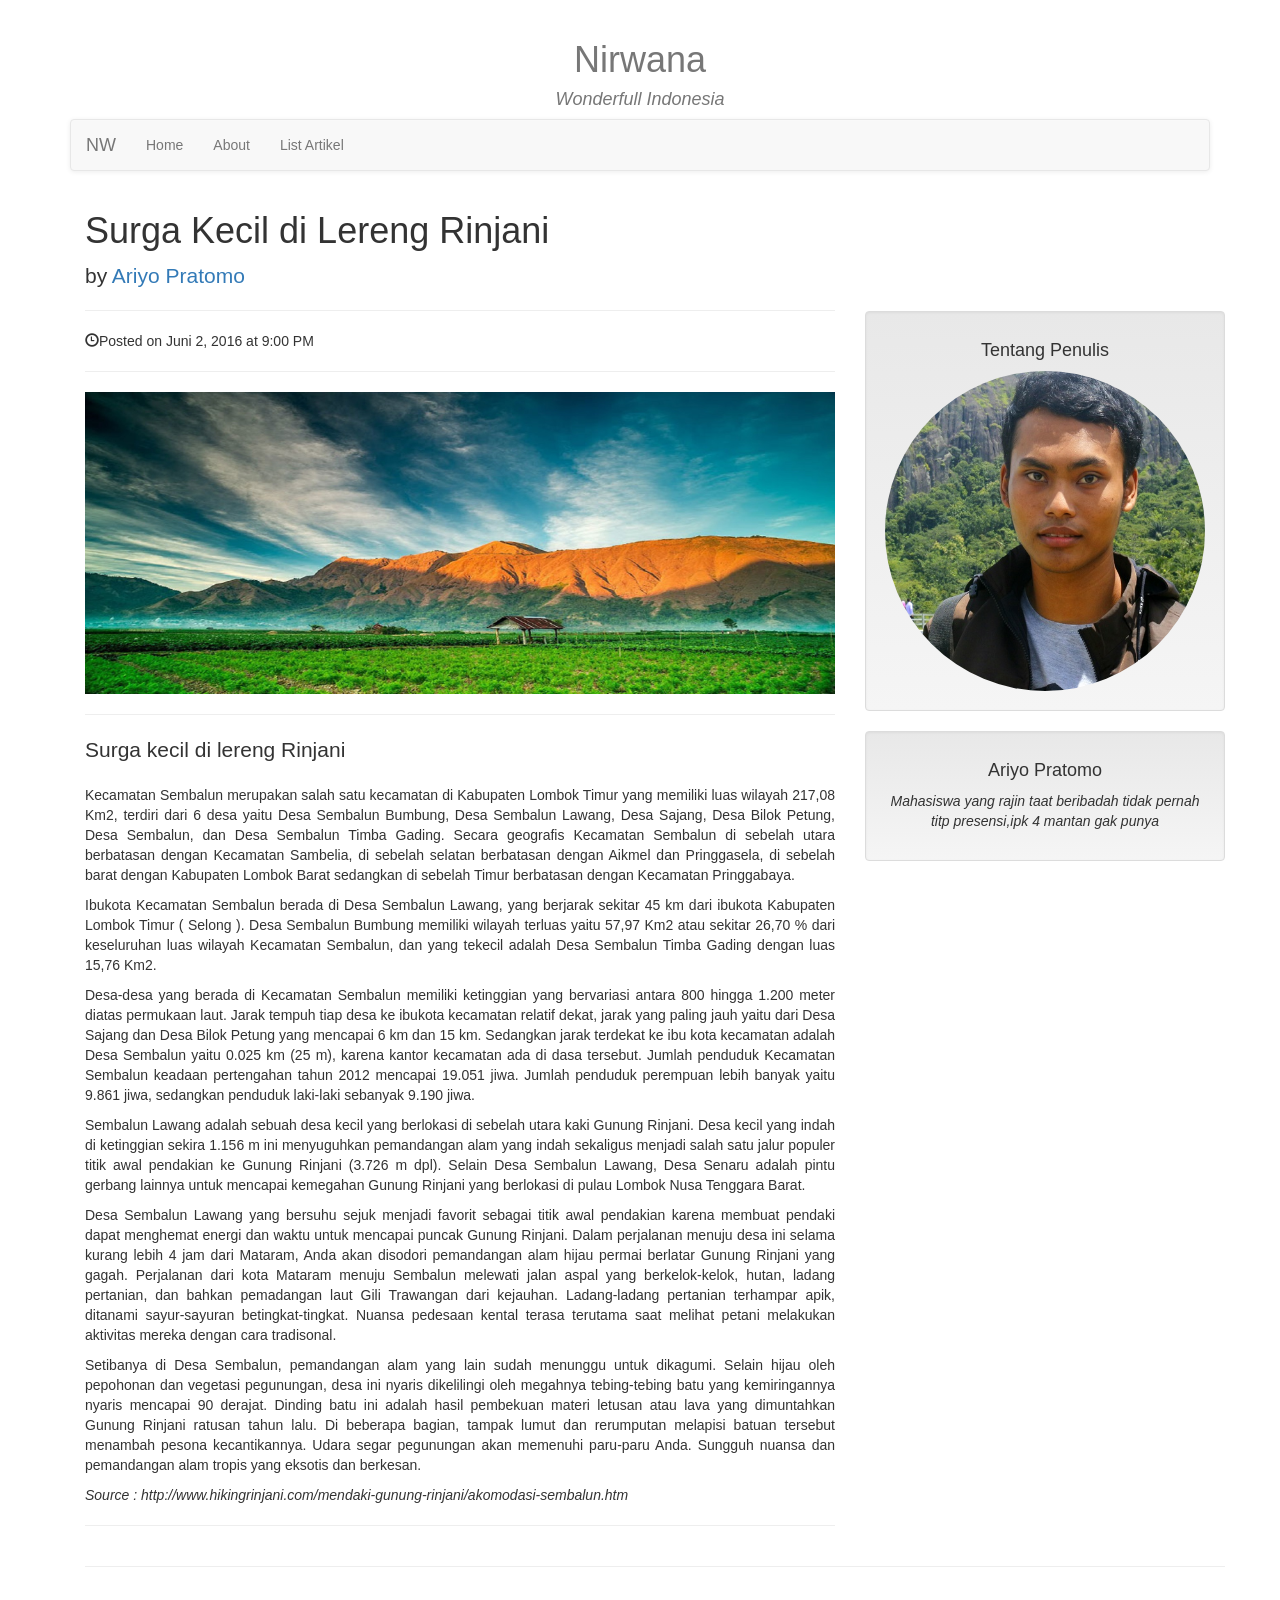
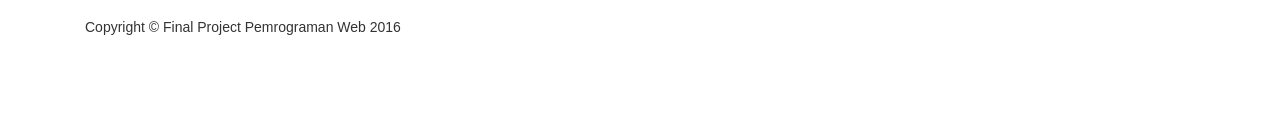
<file: rinjani.html>
<!DOCTYPE html>  
<html lang="en"> <head>
    <title>Sembalun</title>
    <meta charset="utf-8">
    <meta name="viewport" content="width=device-width, initialscale=1">
    <link rel="stylesheet" href="css/bootstrap.min.css">
    <link rel="stylesheet" href="css/bootstrap-theme.min.css">
    <link rel="stylesheet" href="css/navbar.css">
    <link rel="stylesheet" href="css/custom.css">
  </head><body>
    <div class="container">
      <!-- navbar -->
      <div class="row">
        <div class="col-md-12 text-center">
          <h1 class="text-muted">Nirwana</h1>
          <h4 class="text-muted">
            <i>Wonderfull Indonesia</i>
          </h4>
        </div>
      </div>
      <nav class="navbar navbar-default">
        <div class="container-fluid">
          <div class="navbar-header">
            <button type="button" class="navbar-toggle collapsed" data-toggle="collapse" data-target="#navbar" aria-expanded="false" aria-controls="navbar">
              <span class="sr-only">Toggle navigation</span>
              <span class="icon-bar"></span>
              <span class="icon-bar"></span>
              <span class="icon-bar"></span>
            </button>
            <a class="navbar-brand" href="#">NW</a>
          </div>
          <div id="navbar" class="navbar-collapse collapse">
            <ul class="nav navbar-nav">
              <li>
                <a href="index.html">Home</a>
              </li>
              <li>
                <a href="about.html">About</a>
              </li>
              <li>
                <a href="listartikel.html">List Artikel</a>
              </li>
            </ul>
          </div>
          <!--/.nav-collapse -->
        </div>
        <!--/.container-fluid -->
      </nav>
      <!-- navbar -->
      <!-- Page Content -->
      <div class="container">
        <div class="row">
          <!-- Blog Post Content Column -->
          <div class="col-lg-8">
            <!-- Blog Post -->
            <!-- Title -->
            <h1 contenteditable="true">Surga Kecil di Lereng Rinjani</h1>
            <!-- Author -->
            <p class="lead">by
              <a href="#">Ariyo Pratomo</a>
            </p>
            <hr>
            <!-- Date/Time -->
            <p>
              <span class="glyphicon glyphicon-time"></span>Posted on Juni 2, 2016 at 9:00 PM</p>
            <hr>
            <!-- Preview Image -->
            <img class="img-responsive" src="img\sembalun-lawang.jpg" alt="">
            <hr>
            <!-- Post Content -->
            <p class="lead">Surga kecil di lereng Rinjani</p>
            <p class="text-justify">Kecamatan Sembalun merupakan salah satu kecamatan di Kabupaten Lombok
              Timur yang memiliki luas wilayah 217,08 Km2, terdiri dari 6 desa yaitu
              Desa Sembalun Bumbung, Desa Sembalun Lawang, Desa Sajang, Desa Bilok Petung,
              Desa Sembalun, dan Desa Sembalun Timba Gading. Secara geografis Kecamatan
              Sembalun di sebelah utara berbatasan dengan Kecamatan Sambelia, di sebelah
              selatan berbatasan dengan Aikmel dan Pringgasela, di sebelah barat dengan
              Kabupaten Lombok Barat sedangkan di sebelah Timur berbatasan dengan Kecamatan
              Pringgabaya.</p>
            <p class="text-justify">Ibukota Kecamatan Sembalun berada di Desa Sembalun Lawang, yang berjarak
              sekitar 45 km dari ibukota Kabupaten Lombok Timur ( Selong ). Desa Sembalun
              Bumbung memiliki wilayah terluas yaitu 57,97 Km2 atau sekitar 26,70 % dari
              keseluruhan luas wilayah Kecamatan Sembalun, dan yang tekecil adalah Desa
              Sembalun Timba Gading dengan luas 15,76 Km2.</p>
            <p contenteditable="true" class="text-justify">Desa-desa yang berada di Kecamatan Sembalun memiliki ketinggian yang bervariasi
              antara 800 hingga 1.200 meter diatas permukaan laut. Jarak tempuh tiap
              desa ke ibukota kecamatan relatif dekat, jarak yang paling jauh yaitu dari
              Desa Sajang dan Desa Bilok Petung yang mencapai 6 km dan 15 km. Sedangkan
              jarak terdekat ke ibu kota kecamatan adalah Desa Sembalun yaitu 0.025 km
              (25 m), karena kantor kecamatan ada di dasa tersebut. Jumlah penduduk Kecamatan
              Sembalun keadaan pertengahan tahun 2012 mencapai 19.051 jiwa. Jumlah penduduk
              perempuan lebih banyak yaitu 9.861 jiwa, sedangkan penduduk laki-laki sebanyak
              9.190 jiwa.</p>
            <p class="text-justify">Sembalun Lawang adalah sebuah desa kecil yang berlokasi di sebelah utara
              kaki Gunung Rinjani. Desa kecil yang indah di ketinggian sekira 1.156 m
              ini menyuguhkan pemandangan alam yang indah sekaligus menjadi salah satu
              jalur populer titik awal pendakian ke Gunung Rinjani (3.726 m dpl). Selain
              Desa Sembalun Lawang, Desa Senaru adalah pintu gerbang lainnya untuk mencapai
              kemegahan Gunung Rinjani yang berlokasi di pulau Lombok Nusa Tenggara Barat.</p>
            <p class="text-justify">Desa Sembalun Lawang yang bersuhu sejuk menjadi favorit sebagai titik
              awal pendakian karena membuat pendaki dapat menghemat energi dan waktu
              untuk mencapai puncak Gunung Rinjani. Dalam perjalanan menuju desa ini
              selama kurang lebih 4 jam dari Mataram, Anda akan disodori pemandangan
              alam hijau permai berlatar Gunung Rinjani yang gagah. Perjalanan dari kota
              Mataram menuju Sembalun melewati jalan aspal yang berkelok-kelok, hutan,
              ladang pertanian, dan bahkan pemadangan laut Gili Trawangan dari kejauhan.
              Ladang-ladang pertanian terhampar apik, ditanami sayur-sayuran betingkat-tingkat.
              Nuansa pedesaan kental terasa terutama saat melihat petani melakukan aktivitas
              mereka dengan cara tradisonal.</p>
              <p class="text-justify">Setibanya di Desa Sembalun, pemandangan alam yang lain sudah menunggu
                untuk dikagumi. Selain hijau oleh pepohonan dan vegetasi pegunungan, desa
                ini nyaris dikelilingi oleh megahnya tebing-tebing batu yang kemiringannya
                nyaris mencapai 90 derajat. Dinding batu ini adalah hasil pembekuan materi
                letusan atau lava yang dimuntahkan Gunung Rinjani ratusan tahun lalu. Di
                beberapa bagian, tampak lumut dan rerumputan melapisi batuan tersebut menambah
                pesona kecantikannya. Udara segar pegunungan akan memenuhi paru-paru Anda.
                Sungguh nuansa dan pemandangan alam tropis yang eksotis dan berkesan.</p>
              <p>
                <i>Source : http://www.hikingrinjani.com/mendaki-gunung-rinjani/akomodasi-sembalun.htm</i>
              </p>
              <div class="fb-like" data-href="http://b0ssun.github.io/rinjani.html" data-layout="button_count" data-action="like" data-show-faces="true" data-share="false"></div>
              <div class="fb-share-button" data-href="http://b0ssun.github.io/rinjani.html" data-layout="button_count" data-mobile-iframe="true"></div>
              <hr>
              <div class="fb-comments" data-href="http://b0ssun.github.io/rinjani.html" data-numposts="5"></div>
          </div>
          <!-- Side bar -->
          <div class="col-md-4">
            <br>
            <br>
            <br>
            <br>
            <br>
            <br>
            <!-- tentang -->
            <div class="well">
              <center>
                <h4>Tentang Penulis</h4>
              </center>
              <div class="row">
                <div class="col-lg-12">
                  <img class="img-responsive img-circle center-block" src="img\Ariyo.jpg" alt="">
                </div>
              </div>
              <!-- /.row -->
            </div>
            <!-- Side Widget Well -->
            <div class="well">
              <h4 class="text-center">Ariyo Pratomo</h4>
              <p class="text-center">
                <i>Mahasiswa yang rajin taat beribadah tidak pernah titp presensi,ipk 4 mantan
                  gak punya</i>
              </p>
            </div>
            <div class="google-maps">
              <iframe src="https://www.google.com/maps/embed?pb=!1m18!1m12!1m3!1d126321.548676483!2d116.42168150727473!3d-8.347587450363331!2m3!1f0!2f0!3f0!3m2!1i1024!2i768!4f13.1!3m3!1m2!1s0x2dcc2c383dee1735%3A0xa2512900bb4a9b4e!2sSembalun%2C+Kabupaten+Lombok+Timur%2C+Nusa+Tenggara+Bar.!5e0!3m2!1sid!2sid!4v1464839277851" width="357" frameborder="0" style="border:0" allowfullscreen="" height="450"></iframe>
            </div>
          </div>
          <!-- row -->
        </div>
        <!-- container -->
        <hr>
        <!-- Footer -->
        <footer>
          <div class="row">
            <div class="col-lg-12">
              <p>Copyright © Final Project Pemrograman Web 2016</p>
            </div>
          </div>
          <!-- /.row -->
        </footer>
        <!--Footer -->
        <script src="js/jquery-1.12.4.min.js"></script>
        <script src="js/bootstrap.min.js"></script>
        <script src="js/fb.js"></script>
      </div>
    </div>
  

</body></html>
</file>
<file: css/navbar.css>
body {
  padding-top: 20px;
  padding-bottom: 20px;
}

.navbar {
  margin-bottom: 20px;
}

.navbar-default {
	background-image: none;
}
</file>
<file: css/custom.css>
.header-image {
    display: block;
    width: 100%;
    text-align: center;
    background: url('http://placehold.it/1900x500') no-repeat center center scroll;
    -webkit-background-size: cover;
    -moz-background-size: cover;
    background-size: cover;
    -o-background-size: cover;
}

.headline {
    padding: 120px 0;
}

.headline h1 {
    font-size: 130px;
    background: #fff;
    background: rgba(255,255,255,0.9);
}

.headline h2 {
    font-size: 77px;
    background: #fff;
    background: rgba(255,255,255,0.9);
}

.featurette-divider {
    margin: 80px 0;
}

.featurette {
    overflow: hidden;
}

.featurette-image.pull-left {
    margin-right: 40px;
}

.featurette-image.pull-right {
    margin-left: 40px;
}

.featurette-heading {
    font-size: 50px;
}

footer {
    margin: 50px 0;
}

@media(max-width:1200px) {
    .headline h1 {
        font-size: 140px;
    }

    .headline h2 {
        font-size: 63px;
    }

    .featurette-divider {
        margin: 50px 0;
    }

    .featurette-image.pull-left {
        margin-right: 20px;
    }

    .featurette-image.pull-right {
        margin-left: 20px;
    }

    .featurette-heading {
        font-size: 35px;
    }
}

@media(max-width:991px) {
    .headline h1 {
        font-size: 105px;
    }

    .headline h2 {
        font-size: 50px;
    }

    .featurette-divider {
        margin: 40px 0;
    }

    .featurette-image {
        max-width: 50%;
    }

    .featurette-image.pull-left {
        margin-right: 10px;
    }

    .featurette-image.pull-right {
        margin-left: 10px;
    }

    .featurette-heading {
        font-size: 30px;
    }
}

@media(max-width:768px) {
    .container {
        margin: 0 15px;
    }

    .featurette-divider {
        margin: 40px 0;
    }

    .featurette-heading {
        font-size: 25px;
    }
}

@media(max-width:668px) {
    .headline h1 {
        font-size: 70px;
    }

    .headline h2 {
        font-size: 32px;
    }

    .featurette-divider {
        margin: 30px 0;
    }
}

@media(max-width:640px) {
    .headline {
        padding: 75px 0 25px 0;
    }

    .headline h1 {
        font-size: 60px;
    }

    .headline h2 {
        font-size: 30px;
    }
}

@media(max-width:375px) {
    .featurette-divider {
        margin: 10px 0;
    }

    .featurette-image {
        max-width: 100%;
    }

    .featurette-image.pull-left {
        margin-right: 0;
        margin-bottom: 10px;
    }

    .featurette-image.pull-right {
        margin-bottom: 10px;
        margin-left: 0;
    }
}

footer {
    margin: 50px 0;
}

.form-actions {
    margin: 0;
    background-color: transparent;
    text-align: center;
}

/* google maps responsive */
    .google-maps {
        position: relative;
        padding-bottom: 75%; // This is the aspect ratio
        height: 0;
        overflow: hidden;
    }
    .google-maps iframe {
        position: absolute;
        top: 0;
        left: 0;
        width: 100% !important;
        height: 100% !important;
    }

/* facebook resopsive */	
@media only screen and (max-width: 767px) {
   .fb-comments {
    width: 100% !important;
   }
.fb-comments iframe[style] {
   width: 100% !important;
  }
.fb-like-box {
   width: 100% !important;
  }
.fb-like-box iframe[style] {
   width: 100% !important;
  }
.fb-comments span {
   width: 100% !important;
  }
.fb-comments iframe span[style] {
   width: 100% !important;
  }
.fb-like-box span {
   width: 100% !important;
  }
.fb-like-box iframe span[style] {
   width: 100% !important;
  }
}

/*overlay ajax*/
.ajax_overlay {}
.ajax_loader {background: url("spinner_squares_circle.gif") no-repeat center center transparent;width:100%;height:100%;}
</file>
